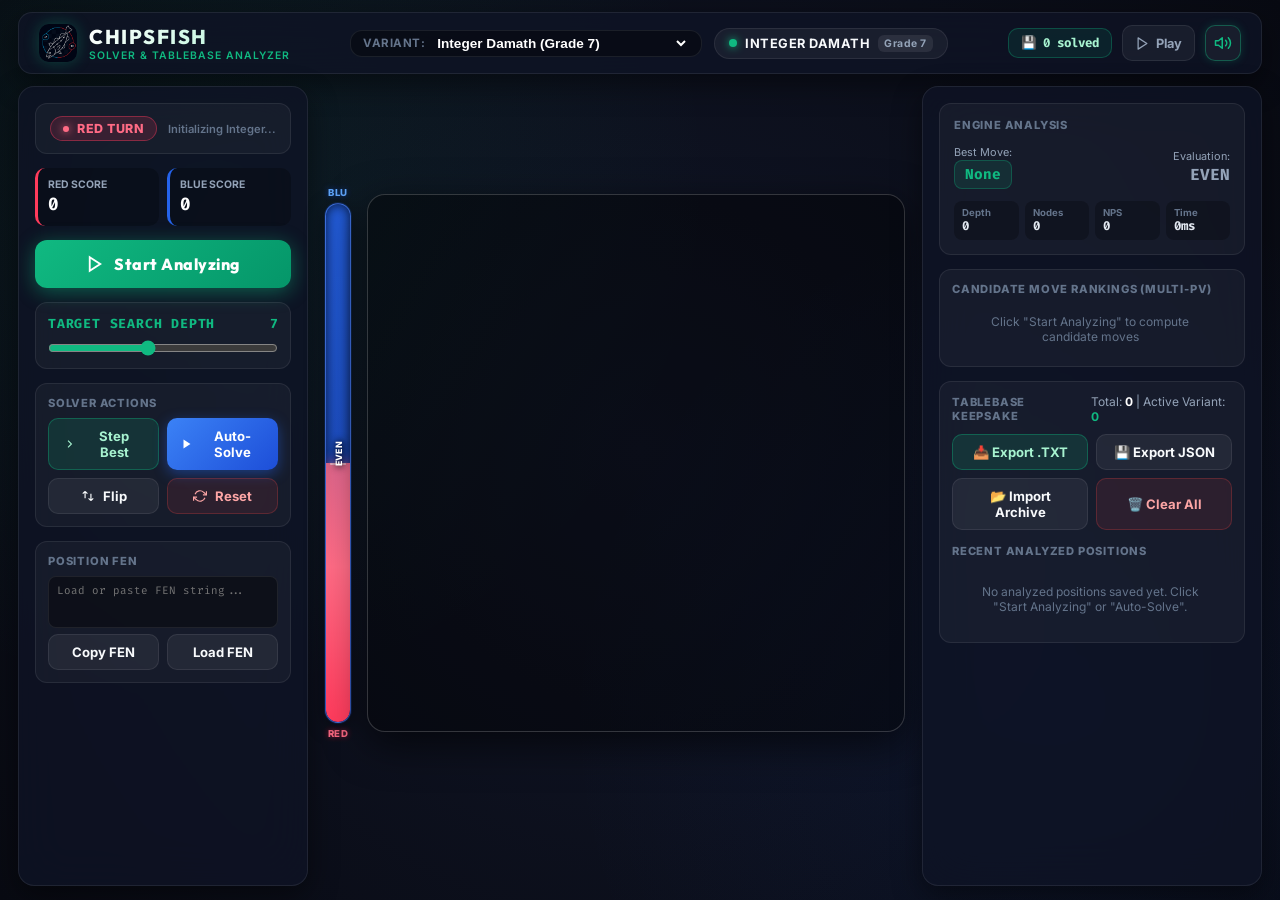
<file: Engine/analyzer/index.html>
<!DOCTYPE html>
<html lang="en">
<head>
    <meta charset="UTF-8">
    <meta name="viewport" content="width=device-width, initial-scale=1.0">
    <title>ChipsFish — Damath Solver & Tablebase Analyzer</title>
    <link rel="icon" type="image/png" href="logo.png">
    <link rel="apple-touch-icon" href="logo.png">
    <!-- Google Fonts -->
    <link rel="preconnect" href="https://fonts.googleapis.com">
    <link rel="preconnect" href="https://fonts.gstatic.com" crossorigin>
    <link href="https://fonts.googleapis.com/css2?family=Inter:wght@300;400;500;600;700&family=Outfit:wght@400;500;600;700;800&family=Fira+Code:wght@400;500;600&display=swap" rel="stylesheet">
    <link rel="stylesheet" href="analyzer.css">
</head>
<body>
    <div class="app-layout">
        <!-- Top App Navigation Header -->
        <header class="top-navbar glass">
            <div class="brand-group">
                <img src="logo.png" alt="ChipsFish Logo" class="brand-logo">
                <div class="brand-text">
                    <span class="brand-title">CHIPSFISH</span>
                    <span class="brand-subtitle">SOLVER & TABLEBASE ANALYZER</span>
                </div>
            </div>

            <!-- Variant Picker & Active Variant Badge -->
            <div class="navbar-center">
                <div class="variant-picker-nav">
                    <label for="variant-select">Variant:</label>
                    <select id="variant-select">
                        <option value="integer">Integer Damath (Grade 7)</option>
                        <option value="rational">Rational Damath (Grade 8)</option>
                        <option value="counting">Counting Damath (Grades 1–2)</option>
                        <option value="whole">Whole Number Damath (Grades 3–4)</option>
                        <option value="fraction">Fraction Damath (Grades 5–6)</option>
                        <option value="radical">Radical Damath (Grade 9)</option>
                        <option value="polynomial">Polynomial Damath (Grade 10)</option>
                        <option value="thermo">Thermo Sci-Dama (Grade 10)</option>
                    </select>
                </div>

                <div class="variant-pill-badge" id="active-variant-badge">
                    <span class="dot"></span>
                    <span id="variant-badge-name">INTEGER DAMATH</span>
                    <span class="grade-tag" id="variant-badge-grade">Grade 7</span>
                </div>
            </div>

            <!-- Navbar Right Actions -->
            <div class="navbar-actions">
                <div class="tablebase-counter-badge" title="Total analyzed positions stored in your tablebase">
                    <span>💾</span>
                    <span id="tb-count-badge">0 solved</span>
                </div>
                <a href="../play/" id="btn-goto-game" class="nav-icon-btn" title="Go to Interactive Game GUI" style="display:inline-flex;align-items:center;gap:6px;padding:0 12px;width:auto;font-size:0.8rem;font-weight:700;text-decoration:none;color:var(--text-muted);">
                    <svg width="15" height="15" viewBox="0 0 24 24" fill="none" stroke="currentColor" stroke-width="2" stroke-linecap="round" stroke-linejoin="round"><polygon points="5 3 19 12 5 21 5 3"></polygon></svg>
                    Play
                </a>
                <button id="btn-audio-toggle" class="nav-icon-btn active" title="Toggle Sound FX">
                    <svg width="18" height="18" viewBox="0 0 24 24" fill="none" stroke="currentColor" stroke-width="2" stroke-linecap="round" stroke-linejoin="round"><polygon points="11 5 6 9 2 9 2 15 6 15 11 19 11 5"></polygon><path d="M19.07 4.93a10 10 0 0 1 0 14.14M15.54 8.46a5 5 0 0 1 0 7.07"></path></svg>
                </button>
            </div>
        </header>

        <!-- Main Workspace Grid (Left Solver Controls | Center Stage | Right Analysis & Tablebase) -->
        <div class="main-workspace">

            <!-- Left Sidebar: Controls & Position Setup -->
            <aside class="workspace-sidebar left-sidebar glass">
                <!-- Turn & Status Card -->
                <div class="turn-status-card">
                    <div id="status-turn-pill" class="turn-pill red">
                        <span class="pulse-dot"></span>
                        <span id="status-turn-text">RED Turn</span>
                    </div>
                    <span id="engine-status-text" class="status-subtext">Solver Engine Ready</span>
                </div>

                <!-- Match Score Banner -->
                <div class="score-banner">
                    <div class="score-box red-side">
                        <span class="label">RED SCORE</span>
                        <span class="value" id="score-red">0</span>
                    </div>
                    <div class="score-box blue-side">
                        <span class="label">BLUE SCORE</span>
                        <span class="value" id="score-blue">0</span>
                    </div>
                </div>

                <!-- Main Start Analyzing Toggle -->
                <button id="btn-analyze-toggle" class="btn-analyze-toggle" title="Toggle continuous engine analysis (Hotkey: Spacebar)">
                    <svg width="18" height="18" viewBox="0 0 24 24" fill="none" stroke="currentColor" stroke-width="2.5"><polygon points="5 3 19 12 5 21 5 3"></polygon></svg>
                    <span id="analyze-btn-text">Start Analyzing</span>
                </button>

                <!-- Search Depth Slider -->
                <div class="solver-section">
                    <div class="slider-row">
                        <span class="section-label">Target Search Depth</span>
                        <span id="depth-value">7</span>
                    </div>
                    <input type="range" id="depth-slider" min="1" max="15" value="7">
                </div>

                <!-- Action Buttons Grid -->
                <div class="solver-section">
                    <span class="section-label">Solver Actions</span>
                    <div class="btn-grid-2">
                        <button id="btn-step-best" class="btn emerald-btn" title="Execute engine best move (Hotkey: Right Arrow)">
                            <svg width="14" height="14" viewBox="0 0 24 24" fill="none" stroke="currentColor" stroke-width="2"><polyline points="9 18 15 12 9 6"></polyline></svg>
                            Step Best
                        </button>
                        <button id="btn-auto-solve" class="btn primary-btn" title="Continuously solve and record every move into Tablebase">
                            <svg width="14" height="14" viewBox="0 0 24 24" fill="currentColor"><polygon points="5 3 19 12 5 21"></polygon></svg>
                            Auto-Solve
                        </button>
                    </div>
                    <div class="btn-grid-2">
                        <button id="btn-flip-board" class="btn secondary-btn" title="Flip Board Perspective (Hotkey: F)">
                            <svg width="14" height="14" viewBox="0 0 24 24" fill="none" stroke="currentColor" stroke-width="2"><path d="M7 16V4M7 4L3 8M7 4L11 8M17 8V20M17 20L21 16M17 20L13 16"/></svg>
                            Flip
                        </button>
                        <button id="btn-reset" class="btn danger-btn" title="Reset to official starting position">
                            <svg width="14" height="14" viewBox="0 0 24 24" fill="none" stroke="currentColor" stroke-width="2"><path d="M23 4v6h-6"/><path d="M1 20v-6h6"/><path d="M3.51 9a9 9 0 0 1 14.85-3.36L23 10M1 14l4.64 4.36A9 9 0 0 0 20.49 15"/></svg>
                            Reset
                        </button>
                    </div>
                </div>

                <!-- Custom FEN Setup Section -->
                <div class="solver-section">
                    <span class="section-label">Position FEN</span>
                    <div class="fen-input-group">
                        <textarea id="fen-textarea" class="fen-textarea" placeholder="Load or paste FEN string..."></textarea>
                        <div class="btn-grid-2">
                            <button id="btn-copy-fen" class="btn secondary-btn" title="Copy current position FEN">Copy FEN</button>
                            <button id="btn-load-fen" class="btn secondary-btn" title="Load FEN into board">Load FEN</button>
                        </div>
                    </div>
                </div>
            </aside>

            <!-- Center Stage: Evaluation Bar & Interactive Board -->
            <main class="board-stage">
                <div class="board-with-eval">
                    <!-- Live Evaluation Bar -->
                    <div class="eval-bar-container" id="eval-bar-container">
                        <div class="eval-side-label eval-side-blue">BLU</div>
                        <div class="eval-bar-wrapper" id="eval-bar-wrapper" title="Engine Evaluation — RED is positive (bar rises), BLUE is negative (bar falls)">
                            <div class="eval-bar-fill" id="eval-bar-fill" style="height: 50%;"></div>
                            <div class="eval-bar-label" id="eval-bar-label">EVEN</div>
                        </div>
                        <div class="eval-side-label eval-side-red">RED</div>
                    </div>

                    <!-- 8x8 Board Container -->
                    <div class="game-board-container">
                        <div class="board-wrapper">
                            <div class="board" id="board">
                                <!-- Board tiles generated dynamically -->
                            </div>
                            <!-- Best Move SVG Overlay -->
                            <svg id="best-move-overlay" class="board-arrow-overlay" xmlns="http://www.w3.org/2000/svg">
                                <defs>
                                    <filter id="arrow-glow" x="-20%" y="-20%" width="140%" height="140%">
                                        <feDropShadow dx="0" dy="0" stdDeviation="3" flood-color="#10b981" flood-opacity="0.8" />
                                    </filter>
                                    <marker id="best-move-arrowhead" markerWidth="7" markerHeight="7" refX="5" refY="3.5" orient="auto">
                                        <path d="M0,0.5 L7,3.5 L0,6.5 Z" fill="#10b981" />
                                    </marker>
                                </defs>
                            </svg>
                        </div>
                    </div>
                </div>

                <!-- Hover Math Equation Tooltip Popup -->
                <div id="math-equation-tooltip" class="math-tooltip glass">
                    <span class="math-tooltip-icon">🧮</span>
                    <span class="math-tooltip-text" id="math-tooltip-text">Hover over capture to preview math operation</span>
                </div>
            </main>

            <!-- Right Sidebar: Engine Analysis & Tablebase Keepsake -->
            <aside class="workspace-sidebar right-sidebar glass">
                <!-- Live Engine Analysis Card -->
                <div class="analysis-header-card">
                    <span class="section-label">Engine Analysis</span>
                    <div class="best-move-display-row">
                        <div>
                            <span style="font-size:0.68rem; color:var(--text-muted);">Best Move:</span>
                            <div class="best-move-tag" id="best-move-tag">None</div>
                        </div>
                        <div style="text-align:right;">
                            <span style="font-size:0.68rem; color:var(--text-muted);">Evaluation:</span>
                            <div class="eval-score-tag even" id="eval-score-tag">EVEN</div>
                        </div>
                    </div>
                    <div class="search-stats-grid">
                        <div class="stat-item">
                            <span class="stat-label">Depth</span>
                            <span class="stat-value" id="stat-depth">0</span>
                        </div>
                        <div class="stat-item">
                            <span class="stat-label">Nodes</span>
                            <span class="stat-value" id="stat-nodes">0</span>
                        </div>
                        <div class="stat-item">
                            <span class="stat-label">NPS</span>
                            <span class="stat-value" id="stat-nps">0</span>
                        </div>
                        <div class="stat-item">
                            <span class="stat-label">Time</span>
                            <span class="stat-value" id="stat-time">0ms</span>
                        </div>
                    </div>
                </div>

                <!-- Multi-PV Candidate Moves List -->
                <div class="candidate-moves-panel">
                    <span class="section-label">Candidate Move Rankings (Multi-PV)</span>
                    <div class="candidate-list" id="candidate-list">
                        <div style="color:var(--text-dim); font-size:0.75rem; text-align:center; padding:10px;">Click "Start Analyzing" to compute candidate moves</div>
                    </div>
                </div>

                <!-- Tablebase Keepsake Manager -->
                <div class="tablebase-panel">
                    <div class="tablebase-stats-row">
                        <span class="section-label">Tablebase Keepsake</span>
                        <span>Total: <strong id="tb-total-count" style="color:#ffffff;">0</strong> | Active Variant: <strong id="tb-variant-count" style="color:var(--color-emerald);">0</strong></span>
                    </div>

                    <!-- Export & Import Action Buttons -->
                    <div class="tablebase-actions-grid">
                        <button id="btn-export-txt" class="btn emerald-btn" title="Download all analyzed positions as a readable .txt archive">
                            📥 Export .TXT
                        </button>
                        <button id="btn-export-json" class="btn secondary-btn" title="Download full JSON tablebase backup">
                            💾 Export JSON
                        </button>
                        <button id="btn-import" class="btn secondary-btn" title="Import previously exported TXT or JSON tablebase">
                            📂 Import Archive
                        </button>
                        <button id="btn-clear-tb" class="btn danger-btn" title="Clear tablebase cache">
                            🗑️ Clear All
                        </button>
                        <input type="file" id="file-input" accept=".txt,.json" style="display:none;">
                    </div>

                    <!-- Tablebase Recent Analyzed Positions List -->
                    <span class="section-label" style="margin-top:4px;">Recent Analyzed Positions</span>
                    <div class="tablebase-list" id="tb-list">
                        <!-- Populated dynamically -->
                    </div>
                </div>
            </aside>

        </div>
    </div>

    <!-- Scripts -->
    <script src="engine.js"></script>
    <script src="analyzer.js"></script>
</body>
</html>
</file>
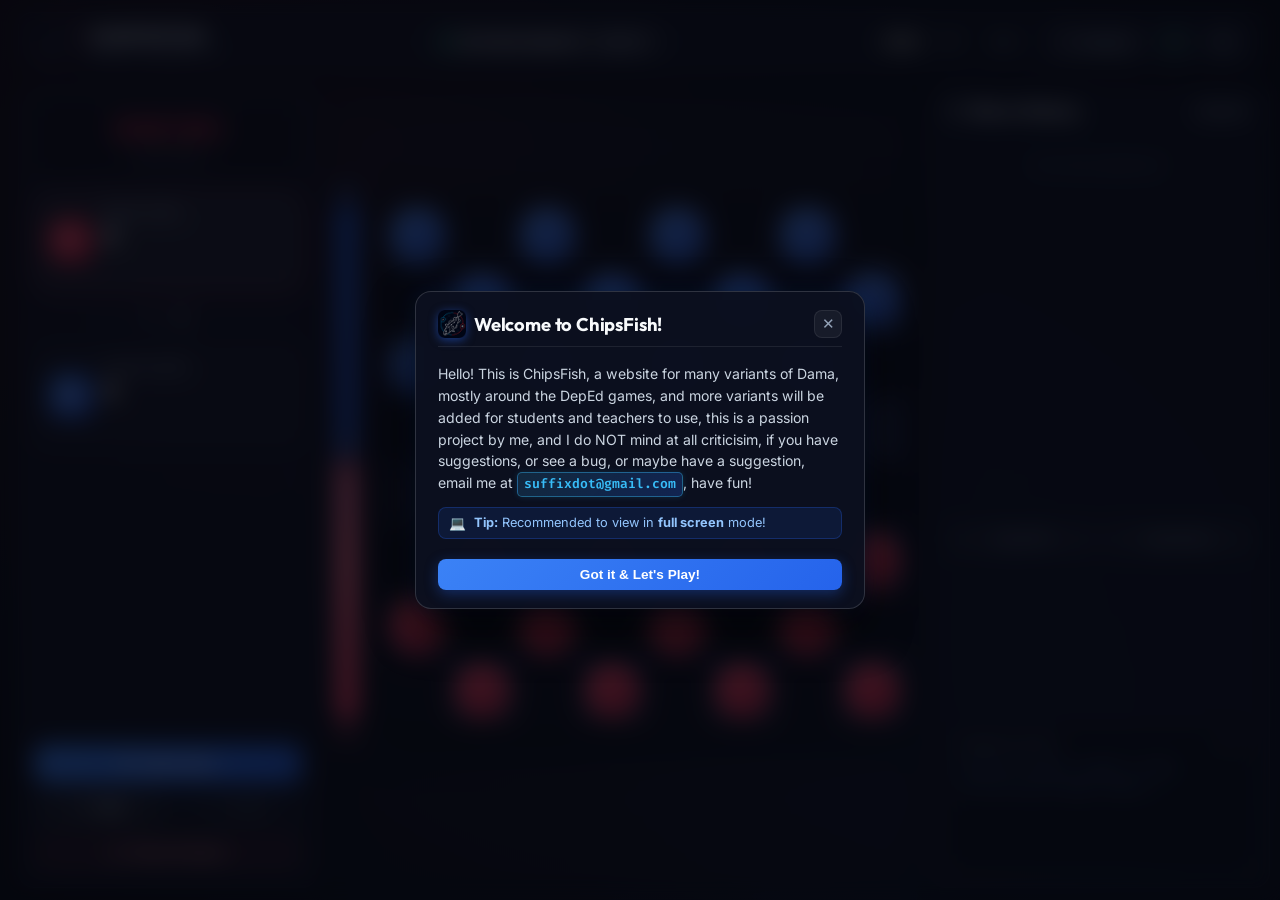
<file: Engine/gui/index.html>
<!DOCTYPE html>
<html lang="en">
<head>
    <meta charset="UTF-8">
    <meta name="viewport" content="width=device-width, initial-scale=1.0">
    <title>ChipsFish — Damath Engine & Interactive Suite</title>
    <link rel="icon" type="image/png" href="logo.png">
    <link rel="apple-touch-icon" href="logo.png">
    <!-- Google Fonts -->
    <link rel="preconnect" href="https://fonts.googleapis.com">
    <link rel="preconnect" href="https://fonts.gstatic.com" crossorigin>
    <link href="https://fonts.googleapis.com/css2?family=Inter:wght@300;400;500;600;700&family=Outfit:wght@400;500;600;700;800&family=Fira+Code:wght@400;500;600&display=swap" rel="stylesheet">
    <link rel="stylesheet" href="index.css">
</head>
<body>
    <div class="app-layout">
        <!-- Top App Navigation Header -->
        <header class="top-navbar glass">
            <div class="brand-group">
                <img src="logo.png" alt="ChipsFish Logo" class="brand-logo">
                <div class="brand-text">
                    <span class="brand-title">CHIPSFISH</span>
                    <span class="brand-subtitle">DAMATH ENGINE v2.0</span>
                </div>
            </div>

            <!-- Active Variant Pill -->
            <div class="navbar-center">
                <div class="variant-pill-badge" id="active-variant-badge">
                    <span class="dot"></span>
                    <span id="variant-badge-name">INTEGER DAMATH</span>
                    <span class="grade-tag" id="variant-badge-grade">Grade 7</span>
                </div>
            </div>

            <!-- Quick Controls & Settings -->
            <div class="navbar-actions">
                <div class="mode-tabs">
                    <button class="mode-tab-btn active" data-mode="pve" id="tab-pve">PvAI</button>
                    <button class="mode-tab-btn" data-mode="pvp" id="tab-pvp">PvP</button>
                    <button class="mode-tab-btn" data-mode="eve" id="tab-eve">AIvAI</button>
                </div>
                <a href="../analyzer/" id="btn-goto-analyzer" class="nav-icon-btn" title="Open Solver &amp; Tablebase Analyzer" style="display:inline-flex;align-items:center;gap:6px;padding:0 12px;width:auto;font-size:0.8rem;font-weight:700;text-decoration:none;color:var(--text-muted);">
                    <svg width="15" height="15" viewBox="0 0 24 24" fill="none" stroke="currentColor" stroke-width="2" stroke-linecap="round" stroke-linejoin="round"><polyline points="22 12 18 12 15 21 9 3 6 12 2 12"></polyline></svg>
                    Analyze
                </a>
                <button id="btn-audio-toggle" class="nav-icon-btn active" title="Toggle Sound FX">
                    <svg class="icon-sound-on" width="18" height="18" viewBox="0 0 24 24" fill="none" stroke="currentColor" stroke-width="2" stroke-linecap="round" stroke-linejoin="round"><polygon points="11 5 6 9 2 9 2 15 6 15 11 19 11 5"></polygon><path d="M19.07 4.93a10 10 0 0 1 0 14.14M15.54 8.46a5 5 0 0 1 0 7.07"></path></svg>
                </button>
                <button id="btn-settings" class="nav-icon-btn" title="Game Settings">
                    <svg width="18" height="18" viewBox="0 0 24 24" fill="none" stroke="currentColor" stroke-width="2" stroke-linecap="round" stroke-linejoin="round"><circle cx="12" cy="12" r="3"/><path d="M19.07 4.93a10 10 0 0 1 0 14.14M4.93 4.93a10 10 0 0 0 0 14.14"/><path d="M12 2v2M12 20v2M2 12h2M20 12h2"/></svg>
                </button>
            </div>
        </header>

        <!-- Main Workspace (3-Column Layout: Left Player Card | Center Board | Right Analysis) -->
        <div class="main-workspace">
            
            <!-- Left Sidebar: Scorecards & Action Controls -->
            <aside class="workspace-sidebar left-sidebar glass">
                
                <!-- Match Turn & Status -->
                <div class="turn-status-card">
                    <div id="status-turn-pill" class="turn-pill red">
                        <span class="pulse-dot"></span>
                        <span id="status-turn-text">RED Turn</span>
                    </div>
                    <span id="engine-status-text" class="status-subtext">Engine Ready</span>
                </div>

                <!-- RED Player Panel -->
                <div class="player-card red-card active" id="panel-red">
                    <div class="card-avatar red-avatar">R</div>
                    <div class="card-details">
                        <div class="card-title-row">
                            <span class="player-label">RED PLAYER</span>
                            <span class="lead-badge" id="lead-red"></span>
                        </div>
                        <div class="score-main" id="score-red">0</div>
                        <div class="graveyard" id="graveyard-red" title="Captured Chips"></div>
                    </div>
                </div>

                <!-- VS Indicator -->
                <div class="vs-divider-row">
                    <div class="vs-line"></div>
                    <span class="vs-text">VS</span>
                    <button id="btn-flip-board" class="btn-icon-round" title="Flip Board (Hotkey: F)">
                        <svg width="14" height="14" viewBox="0 0 24 24" fill="none" stroke="currentColor" stroke-width="2"><path d="M7 16V4M7 4L3 8M7 4L11 8M17 8V20M17 20L21 16M17 20L13 16"/></svg>
                    </button>
                    <div class="vs-line"></div>
                </div>

                <!-- BLUE Player Panel -->
                <div class="player-card blue-card" id="panel-blue">
                    <div class="card-avatar blue-avatar">B</div>
                    <div class="card-details">
                        <div class="card-title-row">
                            <span class="player-label">BLUE PLAYER</span>
                            <span class="lead-badge" id="lead-blue"></span>
                        </div>
                        <div class="score-main" id="score-blue">0</div>
                        <div class="graveyard" id="graveyard-blue" title="Captured Chips"></div>
                    </div>
                </div>

                <!-- Game Actions Toolbar -->
                <div class="game-action-buttons">
                    <button id="btn-start" class="btn primary-btn">
                        <svg width="16" height="16" viewBox="0 0 24 24" fill="currentColor"><polygon points="5,3 19,12 5,21"/></svg>
                        New Game
                    </button>
                    <div class="action-grid-2">
                        <button id="btn-hint" class="btn secondary-btn" title="Show Engine Best Move">
                            <svg width="15" height="15" viewBox="0 0 24 24" fill="none" stroke="currentColor" stroke-width="2"><path d="M12 2v4M12 18v4M4.93 4.93l2.83 2.83M16.24 16.24l2.83 2.83M2 12h4M18 12h4M4.93 19.07l2.83-2.83M16.24 7.76l2.83-2.83"/></svg>
                            Hint
                        </button>
                        <button id="btn-undo" class="btn secondary-btn" disabled title="Undo Move (Ctrl+Z)">
                            <svg width="15" height="15" viewBox="0 0 24 24" fill="none" stroke="currentColor" stroke-width="2"><path d="M3 7v6h6"/><path d="M21 17a9 9 0 0 0-9-9 9 9 0 0 0-6 2.3L3 13"/></svg>
                            Undo
                        </button>
                    </div>
                    <button id="btn-reset" class="btn danger-btn">
                        <svg width="15" height="15" viewBox="0 0 24 24" fill="none" stroke="currentColor" stroke-width="2"><path d="M23 4v6h-6"/><path d="M1 20v-6h6"/><path d="M3.51 9a9 9 0 0 1 14.85-3.36L23 10M1 14l4.64 4.36A9 9 0 0 0 20.49 15"/></svg>
                        Reset Position
                    </button>
                </div>
            </aside>

            <!-- Center Stage: Evaluation Bar & Interactive Board -->
            <main class="board-stage">
                <div class="board-with-eval">
                    <!-- Live Evaluation Bar -->
                    <div class="eval-bar-container" id="eval-bar-container">
                        <div class="eval-side-label eval-side-blue">BLU</div>
                        <div class="eval-bar-wrapper" id="eval-bar-wrapper" title="Engine Evaluation — RED is positive (bar rises), BLUE is negative (bar falls)">
                            <div class="eval-bar-fill" id="eval-bar-fill" style="height: 50%;"></div>
                            <div class="eval-bar-label" id="eval-bar-label">EVEN</div>
                        </div>
                        <div class="eval-side-label eval-side-red">RED</div>
                    </div>

                    <!-- 8x8 Board Container -->
                    <div class="game-board-container">
                        <div class="board-wrapper">
                            <div class="board" id="board">
                                <!-- Board tiles generated dynamically -->
                            </div>
                            <!-- Best Move SVG Overlay -->
                            <svg id="best-move-overlay" class="board-arrow-overlay" xmlns="http://www.w3.org/2000/svg">
                                <defs>
                                    <filter id="arrow-glow" x="-20%" y="-20%" width="140%" height="140%">
                                        <feDropShadow dx="0" dy="0" stdDeviation="3" flood-color="#10b981" flood-opacity="0.8" />
                                    </filter>
                                    <marker id="best-move-arrowhead" markerWidth="7" markerHeight="7" refX="5" refY="3.5" orient="auto">
                                        <path d="M0,0.5 L7,3.5 L0,6.5 Z" fill="#10b981" />
                                    </marker>
                                </defs>
                            </svg>
                        </div>
                    </div>
                </div>

                <!-- Hover Math Equation Tooltip Popup -->
                <div id="math-equation-tooltip" class="math-tooltip glass">
                    <span class="math-tooltip-icon">🧮</span>
                    <span class="math-tooltip-text" id="math-tooltip-text">Hover over capture to preview math operation</span>
                </div>
            </main>

            <!-- Right Sidebar: Move Notation History & Engine Log -->
            <aside class="workspace-sidebar right-sidebar glass">
                <!-- Notation Card Header -->
                <div class="sidebar-card-header">
                    <div class="card-title-group">
                        <svg width="16" height="16" viewBox="0 0 24 24" fill="none" stroke="currentColor" stroke-width="2"><path d="M14 2H6a2 2 0 0 0-2 2v16a2 2 0 0 0 2 2h12a2 2 0 0 0 2-2V8z"/><polyline points="14 2 14 8 20 8"/></svg>
                        <h3>Move History</h3>
                    </div>
                    <span id="move-count-badge" class="count-badge">0 moves</span>
                </div>

                <!-- Notation Move List -->
                <div class="history-list" id="history-list">
                    <div class="history-empty">No moves played yet</div>
                </div>

                <!-- Export Controls -->
                <div class="history-export-row">
                    <button id="btn-copy-fen" class="btn-sm text-btn" title="Copy Current FEN">Copy FEN</button>
                    <button id="btn-copy-pgn" class="btn-sm text-btn" title="Copy PGN Notation">Copy Moves</button>
                </div>

                <!-- Engine Log Console -->
                <div class="console-drawer">
                    <div class="console-header">
                        <span class="console-title">Engine Output</span>
                        <button id="btn-clear-console" class="btn-text-sm">Clear</button>
                    </div>
                    <div class="console-log" id="console-log">
                        <div class="log-entry system">ChipsFish Engine loaded & ready.</div>
                    </div>
                </div>
            </aside>

        </div><!-- /.main-workspace -->
    </div><!-- /.app-layout -->

    <!-- Welcome Visitor Modal -->
    <div class="modal-overlay" id="welcome-modal">
        <div class="modal-content glass welcome-modal-content" style="max-width: 450px !important; padding: 18px 22px !important; gap: 12px !important;">
            <div class="welcome-modal-header" style="display: flex; align-items: center; justify-content: space-between; padding-bottom: 8px; border-bottom: 1px solid var(--border-color);">
                <div class="welcome-title-group" style="display: flex; align-items: center; gap: 8px;">
                    <img src="logo.png" alt="ChipsFish Logo" class="welcome-logo" width="28" height="28" style="width: 28px !important; height: 28px !important; max-width: 28px !important; max-height: 28px !important; flex-shrink: 0; object-fit: contain;">
                    <h2 style="font-size: 1.15rem !important; margin: 0;">Welcome to ChipsFish!</h2>
                </div>
                <button id="btn-close-welcome" class="btn-icon-close" title="Close" style="width: 28px !important; height: 28px !important; font-size: 0.95rem !important; padding: 0;">&#10005;</button>
            </div>
            <div class="welcome-modal-body" style="display: flex; flex-direction: column; gap: 10px; padding: 4px 0;">
                <p class="welcome-message" style="font-size: 0.88rem !important; line-height: 1.55 !important; margin: 0; color: #cbd5e1;">
                    Hello! This is ChipsFish, a website for many variants of Dama, mostly around the DepEd games, and more variants will be added for students and teachers to use, this is a passion project by me, and I do NOT mind at all criticisim, if you have suggestions, or see a bug, or maybe have a suggestion, email me at <a href="mailto:suffixdot@gmail.com" class="email-highlight" id="welcome-email-link" title="Send email to suffixdot@gmail.com">suffixdot@gmail.com</a>, have fun!
                </p>
                <div class="welcome-fullscreen-tip" style="display: flex; align-items: center; gap: 8px; background: rgba(37, 99, 235, 0.12); border: 1px solid rgba(37, 99, 235, 0.28); border-radius: 8px; padding: 6px 10px; font-size: 0.8rem !important; color: #93c5fd;">
                    <span style="font-size: 0.85rem;">💻</span>
                    <span><strong>Tip:</strong> Recommended to view in <strong>full screen</strong> mode!</span>
                </div>
            </div>
            <div class="welcome-modal-footer" style="padding-top: 4px;">
                <button id="btn-welcome-ok" class="btn primary-btn full-width" style="padding: 8px 14px !important; font-size: 0.85rem !important; border-radius: 8px;">Got it & Let's Play!</button>
            </div>
        </div>
    </div>

    <!-- Settings Modal -->
    <div class="modal-overlay" id="settings-modal">
        <div class="modal-content glass settings-modal-content">
            <div class="settings-modal-header">
                <h2>Game & Engine Settings</h2>
                <button id="btn-close-settings" class="btn-icon-close" title="Close">&#10005;</button>
            </div>

            <div class="settings-modal-body">
                <!-- Mode & Color -->
                <div class="settings-section">
                    <h4 class="section-title">Game Mode</h4>
                    <div class="control-grid-2">
                        <div class="control-group">
                            <label for="game-mode">Match Mode</label>
                            <select id="game-mode">
                                <option value="pvp">Player vs Player</option>
                                <option value="pve" selected>Player vs AI</option>
                                <option value="eve">AI vs AI (Spectate)</option>
                            </select>
                        </div>
                        <div class="control-group" id="player-color-group">
                            <label for="player-color">Play As</label>
                            <select id="player-color">
                                <option value="red" selected>RED (First Move)</option>
                                <option value="blue">BLUE (Second Move)</option>
                            </select>
                        </div>
                    </div>
                </div>

                <!-- AI Search Config -->
                <div class="settings-section" id="ai-config-section">
                    <h4 class="section-title">AI Engine Configuration</h4>
                    <div class="control-grid-2">
                        <div class="control-group">
                            <label for="ai-limit-type">Search Limit Type</label>
                            <select id="ai-limit-type">
                                <option value="depth">Search Depth (Plies)</option>
                                <option value="time" selected>Time Limit per Move</option>
                            </select>
                        </div>
                        <div class="control-group" id="ai-depth-group" style="display: none;">
                            <label for="ai-depth">Max Depth (1-15 plies)</label>
                            <input type="number" id="ai-depth" value="5" min="1" max="15">
                        </div>
                        <div class="control-group" id="ai-time-group">
                            <label for="ai-time">Time Limit (ms)</label>
                            <input type="number" id="ai-time" value="1000" min="100" max="10000" step="250">
                        </div>
                        <div class="control-group">
                            <label for="ai-personality">AI Personality Engine</label>
                            <select id="ai-personality">
                                <option value="passive" selected>Passive (Solid)</option>
                                <option value="aggressive">Aggressive (Trap Master)</option>
                            </select>
                        </div>
                    </div>
                </div>

                <!-- Damath Variants Picker -->
                <div class="settings-section">
                    <h4 class="section-title">DepEd Damath Variant</h4>
                    <div class="control-group">
                        <select id="damath-variant" class="large-select">
                            <option value="counting">Counting Damath (Grades 1–2)</option>
                            <option value="whole">Whole Number Damath (Grades 3–4)</option>
                            <option value="fraction">Fraction Damath (Grades 5–6)</option>
                            <option value="integer" selected>Integer Damath (Grade 7)</option>
                            <option value="rational">Rational Damath (Grade 8)</option>
                            <option value="radical">Radical Damath (Grade 9)</option>
                            <option value="polynomial">Polynomial Damath (Grade 10)</option>
                            <option value="thermo">Thermo Sci-Dama (Grade 10 - Lower Score Wins)</option>
                        </select>
                    </div>
                    <div class="variant-info-box" id="variant-hint-box">
                        <span class="variant-hint-text" id="variant-hint-text">Official DepEd Integer Damath rules.</span>
                    </div>
                </div>

                <!-- Toggles & Options -->
                <div class="settings-section">
                    <h4 class="section-title">Options & Visuals</h4>
                    <div class="checkbox-grid">
                        <label class="custom-checkbox">
                            <input type="checkbox" id="mid-move-promo">
                            <span class="checkmark"></span>
                            <span class="label-text">Mid-Move King Promotion</span>
                        </label>
                        <label class="custom-checkbox">
                            <input type="checkbox" id="show-best-move">
                            <span class="checkmark"></span>
                            <span class="label-text">Show Best Move Arrow (Live Hint)</span>
                        </label>
                        <label class="custom-checkbox">
                            <input type="checkbox" id="show-eval-bar" checked>
                            <span class="checkmark"></span>
                            <span class="label-text">Show Evaluation Bar</span>
                        </label>
                        <label class="custom-checkbox">
                            <input type="checkbox" id="flip-board-check">
                            <span class="checkmark"></span>
                            <span class="label-text">Flip Board Perspective (F)</span>
                        </label>
                    </div>
                    <div class="control-group" id="best-move-depth-group" style="margin-top: 14px;">
                        <label for="best-move-depth">Best Move / Eval Bar Search Depth (1–15 plies)</label>
                        <input type="number" id="best-move-depth" value="6" min="1" max="15">
                    </div>
                </div>
            </div><!-- /.settings-modal-body -->

            <div class="settings-modal-footer">
                <button id="btn-apply-settings" class="btn primary-btn full-width">Apply & Save</button>
            </div>
        </div>
    </div>

    <!-- Game Over Modal -->
    <div class="modal-overlay" id="game-over-modal">
        <div class="modal-content glass victory-modal">
            <div class="victory-header">
                <div class="trophy-icon">🏆</div>
                <h2 id="game-over-title">Game Over</h2>
            </div>
            <p id="game-over-text" class="victory-subtext">Winner info will appear here.</p>

            <div class="modal-scores">
                <div class="modal-score-item red-score-card">
                    <span class="label">RED TOTAL SCORE</span>
                    <span class="value" id="modal-score-red">0</span>
                    <span class="sublabel" id="modal-score-red-sub" style="font-size: 0.75rem; color: var(--text-muted); margin-top: 4px;"></span>
                </div>
                <div class="modal-score-item blue-score-card">
                    <span class="label">BLUE TOTAL SCORE</span>
                    <span class="value" id="modal-score-blue">0</span>
                    <span class="sublabel" id="modal-score-blue-sub" style="font-size: 0.75rem; color: var(--text-muted); margin-top: 4px;"></span>
                </div>
            </div>

            <div class="modal-actions" style="display: flex; gap: 10px; width: 100%; margin-top: 15px;">
                <button id="btn-close-modal" class="btn secondary-btn" style="flex: 1;">Close</button>
                <button id="btn-play-again-modal" class="btn primary-btn" style="flex: 1;">Play Again</button>
            </div>
        </div>
    </div>

    <script src="engine.js"></script>
    <script src="index.js"></script>
</body>
</html>
</file>
<file: Engine/analyzer/analyzer.css>
/* ChipsFish Damath Solver & Tablebase Analyzer Stylesheet */

:root {
    --bg-dark: #080a12;
    --bg-panel: rgba(15, 20, 38, 0.78);
    --bg-card: rgba(255, 255, 255, 0.04);
    --border-color: rgba(255, 255, 255, 0.08);
    --border-color-glow: rgba(255, 255, 255, 0.18);
    --text-main: #f8fafc;
    --text-muted: #94a3b8;
    --text-dim: #64748b;

    /* Accent Palette */
    --color-red: #ff3b5c;
    --color-red-glow: rgba(255, 59, 92, 0.45);
    --color-red-gradient: linear-gradient(135deg, #ff3b5c, #c01335);

    --color-blue: #2563eb;
    --color-blue-glow: rgba(37, 99, 235, 0.45);
    --color-blue-gradient: linear-gradient(135deg, #3b82f6, #1d4ed8);

    --color-king: #f59e0b;
    --color-king-glow: rgba(245, 158, 11, 0.5);

    --color-emerald: #10b981;
    --color-emerald-glow: rgba(16, 185, 129, 0.45);
    --color-emerald-gradient: linear-gradient(135deg, #10b981, #059669);

    --color-cyan: #06b6d4;
    --color-cyan-glow: rgba(6, 182, 212, 0.45);

    --color-best-move: #10b981;
    --color-best-move-glow: rgba(16, 185, 129, 0.4);

    /* Board Tiles */
    --sq-playable: #14192d;
    --sq-playable-alt: #1a213b;
    --sq-nonplayable: #0b0e1a;

    /* Fonts */
    --font-display: 'Outfit', sans-serif;
    --font-sans: 'Inter', -apple-system, BlinkMacSystemFont, sans-serif;
    --font-mono: 'Fira Code', monospace;
}

* {
    box-sizing: border-box;
    margin: 0;
    padding: 0;
    user-select: none;
}

html {
    max-width: 100vw;
    overflow-x: hidden;
}

body {
    background-color: var(--bg-dark);
    color: var(--text-main);
    font-family: var(--font-sans);
    min-height: 100vh;
    min-height: 100dvh;
    overflow-x: hidden;
    overflow-y: auto;
    background-image:
        radial-gradient(circle at 15% 20%, rgba(16, 185, 129, 0.08) 0%, transparent 40%),
        radial-gradient(circle at 85% 80%, rgba(37, 99, 235, 0.08) 0%, transparent 40%),
        radial-gradient(circle at 50% 50%, #111628 0%, #080a12 100%);
    background-attachment: fixed;
}

.glass {
    background: var(--bg-panel);
    backdrop-filter: blur(24px);
    -webkit-backdrop-filter: blur(24px);
    border: 1px solid var(--border-color);
    border-radius: 16px;
    box-shadow: 0 10px 30px rgba(0, 0, 0, 0.45);
}

/* App Layout */
.app-layout {
    display: flex;
    flex-direction: column;
    width: 100%;
    min-height: 100vh;
    padding: 12px 18px;
    gap: 12px;
}

/* Top Navbar */
.top-navbar {
    display: flex;
    align-items: center;
    justify-content: space-between;
    padding: 10px 20px;
    height: 62px;
    width: 100%;
    border-radius: 14px;
}

.brand-group {
    display: flex;
    align-items: center;
    gap: 12px;
}

.brand-logo {
    width: 38px;
    height: 38px;
    border-radius: 10px;
    object-fit: contain;
    box-shadow: 0 0 15px rgba(16, 185, 129, 0.3);
}

.brand-text {
    display: flex;
    flex-direction: column;
}

.brand-title {
    font-family: var(--font-display);
    font-size: 1.25rem;
    font-weight: 800;
    letter-spacing: 1.5px;
    background: linear-gradient(135deg, #ffffff, #a7f3d0);
    -webkit-background-clip: text;
    -webkit-text-fill-color: transparent;
}

.brand-subtitle {
    font-size: 0.65rem;
    font-weight: 600;
    color: var(--color-emerald);
    letter-spacing: 1px;
}

.navbar-center {
    display: flex;
    align-items: center;
    gap: 12px;
}

.variant-picker-nav {
    display: flex;
    align-items: center;
    gap: 8px;
    background: rgba(0, 0, 0, 0.35);
    padding: 4px 12px;
    border-radius: 12px;
    border: 1px solid var(--border-color);
}

.variant-picker-nav label {
    font-size: 0.72rem;
    font-weight: 700;
    color: var(--text-dim);
    letter-spacing: 0.5px;
    text-transform: uppercase;
}

.variant-picker-nav select {
    background: transparent;
    border: none;
    color: #ffffff;
    font-weight: 700;
    font-size: 0.85rem;
    cursor: pointer;
    outline: none;
}

.variant-picker-nav select option {
    background: #0f172a;
    color: #ffffff;
}

.variant-pill-badge {
    display: flex;
    align-items: center;
    gap: 8px;
    background: rgba(255, 255, 255, 0.05);
    padding: 6px 14px;
    border-radius: 20px;
    border: 1px solid var(--border-color);
    font-size: 0.8rem;
    font-weight: 700;
    letter-spacing: 0.5px;
}

.variant-pill-badge .dot {
    width: 8px;
    height: 8px;
    border-radius: 50%;
    background: var(--color-emerald);
    box-shadow: 0 0 8px var(--color-emerald);
}

.variant-pill-badge .grade-tag {
    font-size: 0.65rem;
    padding: 2px 6px;
    border-radius: 6px;
    background: rgba(255, 255, 255, 0.08);
    color: var(--text-muted);
}

.navbar-actions {
    display: flex;
    align-items: center;
    gap: 10px;
}

.tablebase-counter-badge {
    display: flex;
    align-items: center;
    gap: 6px;
    padding: 6px 12px;
    border-radius: 10px;
    background: rgba(16, 185, 129, 0.1);
    border: 1px solid rgba(16, 185, 129, 0.3);
    color: #a7f3d0;
    font-size: 0.78rem;
    font-weight: 700;
    font-family: var(--font-mono);
}

.nav-icon-btn {
    background: rgba(255, 255, 255, 0.05);
    border: 1px solid var(--border-color);
    color: var(--text-muted);
    width: 36px;
    height: 36px;
    border-radius: 10px;
    display: flex;
    align-items: center;
    justify-content: center;
    cursor: pointer;
    transition: all 0.2s ease;
}

.nav-icon-btn:hover {
    background: rgba(255, 255, 255, 0.12);
    color: #ffffff;
}

.nav-icon-btn.active {
    color: var(--color-emerald);
    border-color: rgba(16, 185, 129, 0.4);
    box-shadow: 0 0 10px rgba(16, 185, 129, 0.2);
}

/* Main Workspace Grid (Left Controls | Center Stage | Right Analysis & Tablebase) */
.main-workspace {
    display: grid;
    grid-template-columns: 290px 1fr 340px;
    gap: 14px;
    flex: 1;
    min-height: 0;
}

/* Sidebar General */
.workspace-sidebar {
    display: flex;
    flex-direction: column;
    padding: 16px;
    gap: 14px;
    overflow-y: auto;
    max-height: calc(100vh - 100px);
}

/* Turn Status Card */
.turn-status-card {
    display: flex;
    align-items: center;
    justify-content: space-between;
    padding: 12px 14px;
    border-radius: 12px;
    background: var(--bg-card);
    border: 1px solid var(--border-color);
}

.turn-pill {
    display: flex;
    align-items: center;
    gap: 8px;
    padding: 4px 12px;
    border-radius: 20px;
    font-size: 0.78rem;
    font-weight: 800;
    letter-spacing: 0.5px;
    text-transform: uppercase;
}

.turn-pill.red {
    background: rgba(255, 59, 92, 0.15);
    border: 1px solid rgba(255, 59, 92, 0.4);
    color: #ff6b85;
}

.turn-pill.blue {
    background: rgba(37, 99, 235, 0.15);
    border: 1px solid rgba(37, 99, 235, 0.4);
    color: #60a5fa;
}

.pulse-dot {
    width: 6px;
    height: 6px;
    border-radius: 50%;
    background: currentColor;
    box-shadow: 0 0 8px currentColor;
    animation: pulseGlow 1.5s infinite;
}

@keyframes pulseGlow {
    0%, 100% { transform: scale(1); opacity: 1; }
    50% { transform: scale(1.4); opacity: 0.5; }
}

.status-subtext {
    font-size: 0.7rem;
    font-weight: 600;
    color: var(--text-dim);
}

/* Match Score Banner */
.score-banner {
    display: grid;
    grid-template-columns: 1fr 1fr;
    gap: 8px;
}

.score-box {
    padding: 10px;
    border-radius: 10px;
    display: flex;
    flex-direction: column;
    gap: 2px;
    background: rgba(0, 0, 0, 0.25);
}

.score-box.red-side { border-left: 3px solid var(--color-red); }
.score-box.blue-side { border-left: 3px solid var(--color-blue); }

.score-box .label {
    font-size: 0.65rem;
    font-weight: 700;
    color: var(--text-muted);
}

.score-box .value {
    font-family: var(--font-mono);
    font-size: 1.1rem;
    font-weight: 800;
    color: #ffffff;
}

/* Primary Big Analyze Button */
.btn-analyze-toggle {
    display: flex;
    align-items: center;
    justify-content: center;
    gap: 10px;
    padding: 14px 20px;
    border-radius: 12px;
    font-family: var(--font-display);
    font-size: 1rem;
    font-weight: 800;
    letter-spacing: 0.5px;
    cursor: pointer;
    border: none;
    outline: none;
    transition: all 0.25s cubic-bezier(0.34, 1.56, 0.64, 1);
    background: var(--color-emerald-gradient);
    color: #ffffff;
    box-shadow: 0 4px 20px var(--color-emerald-glow);
}

.btn-analyze-toggle:hover {
    transform: translateY(-2px);
    box-shadow: 0 8px 25px var(--color-emerald-glow);
}

.btn-analyze-toggle.analyzing {
    background: linear-gradient(135deg, #ef4444, #b91c1c);
    box-shadow: 0 4px 20px rgba(239, 68, 68, 0.45);
    animation: analyzePulse 2s infinite;
}

@keyframes analyzePulse {
    0%, 100% { box-shadow: 0 4px 20px rgba(239, 68, 68, 0.45); }
    50% { box-shadow: 0 4px 30px rgba(239, 68, 68, 0.75); }
}

/* Buttons */
.btn {
    display: inline-flex;
    align-items: center;
    justify-content: center;
    gap: 8px;
    padding: 9px 14px;
    border-radius: 10px;
    font-size: 0.82rem;
    font-weight: 700;
    cursor: pointer;
    border: none;
    outline: none;
    transition: all 0.2s ease;
    font-family: var(--font-sans);
}

.primary-btn {
    background: linear-gradient(135deg, #3b82f6, #1d4ed8);
    color: #ffffff;
    box-shadow: 0 4px 14px var(--color-blue-glow);
}

.primary-btn:hover {
    transform: translateY(-1px);
    box-shadow: 0 6px 18px var(--color-blue-glow);
}

.secondary-btn {
    background: rgba(255, 255, 255, 0.06);
    color: var(--text-main);
    border: 1px solid var(--border-color);
}

.secondary-btn:hover {
    background: rgba(255, 255, 255, 0.12);
    border-color: var(--border-color-glow);
}

.emerald-btn {
    background: rgba(16, 185, 129, 0.15);
    color: #a7f3d0;
    border: 1px solid rgba(16, 185, 129, 0.35);
}

.emerald-btn:hover {
    background: rgba(16, 185, 129, 0.25);
    color: #ffffff;
    border-color: rgba(16, 185, 129, 0.6);
}

.danger-btn {
    background: rgba(239, 68, 68, 0.1);
    color: #fca5a5;
    border: 1px solid rgba(239, 68, 68, 0.25);
}

.danger-btn:hover {
    background: rgba(239, 68, 68, 0.2);
    color: #ffffff;
}

.full-width { width: 100%; }

.btn-grid-2 {
    display: grid;
    grid-template-columns: 1fr 1fr;
    gap: 8px;
}

/* Control Panel Section */
.solver-section {
    display: flex;
    flex-direction: column;
    gap: 8px;
    padding: 12px;
    border-radius: 12px;
    background: var(--bg-card);
    border: 1px solid var(--border-color);
}

.section-label {
    font-size: 0.7rem;
    font-weight: 800;
    color: var(--text-dim);
    letter-spacing: 0.8px;
    text-transform: uppercase;
}

.slider-row {
    display: flex;
    align-items: center;
    justify-content: space-between;
    gap: 10px;
}

.slider-row span {
    font-family: var(--font-mono);
    font-size: 0.82rem;
    font-weight: 700;
    color: var(--color-emerald);
}

input[type="range"] {
    flex: 1;
    accent-color: var(--color-emerald);
    cursor: pointer;
}

/* FEN Box */
.fen-input-group {
    display: flex;
    flex-direction: column;
    gap: 6px;
}

.fen-textarea {
    width: 100%;
    height: 52px;
    background: rgba(0, 0, 0, 0.4);
    border: 1px solid var(--border-color);
    border-radius: 8px;
    color: #e2e8f0;
    font-family: var(--font-mono);
    font-size: 0.68rem;
    padding: 6px 8px;
    resize: none;
    outline: none;
}

.fen-textarea:focus {
    border-color: rgba(16, 185, 129, 0.5);
}

/* Center Stage: Board & Eval Bar */
.board-stage {
    display: flex;
    flex-direction: column;
    align-items: center;
    justify-content: center;
    position: relative;
    gap: 14px;
}

.board-with-eval {
    display: flex;
    align-items: center;
    gap: 16px;
    max-width: 100%;
}

/* Eval Bar Container */
.eval-bar-container {
    display: flex;
    flex-direction: column;
    align-items: center;
    gap: 5px;
    flex-shrink: 0;
}

.eval-bar-container.flipped {
    flex-direction: column-reverse;
}

.eval-bar-container.flipped .eval-bar-wrapper {
    transform: rotate(180deg);
}

.eval-bar-container.flipped .eval-bar-label {
    transform: translateX(-50%) rotate(90deg);
}

.eval-side-label {
    font-size: 0.6rem;
    font-weight: 800;
    letter-spacing: 0.05em;
    text-transform: uppercase;
}

.eval-side-blue {
    color: #60a5fa;
    text-shadow: 0 0 6px rgba(37, 99, 235, 0.6);
}

.eval-side-red {
    color: #ff6b85;
    text-shadow: 0 0 6px rgba(255, 59, 92, 0.6);
}

/* Vertical Evaluation Bar */
.eval-bar-wrapper {
    width: 26px;
    height: 520px;
    background: linear-gradient(to bottom, rgba(37, 99, 235, 0.9), rgba(29, 78, 216, 0.75));
    border-radius: 13px;
    position: relative;
    overflow: hidden;
    border: 1px solid rgba(255,255,255,0.12);
    box-shadow:
        inset 0 0 12px rgba(0,0,0,0.7),
        0 4px 20px rgba(0,0,0,0.4),
        0 0 0 1px rgba(37, 99, 235, 0.2);
    flex-shrink: 0;
    cursor: default;
    transition: opacity 0.3s ease;
}

.eval-bar-fill {
    width: 100%;
    background: linear-gradient(to top, #ff3b5c 0%, #ff6b85 60%, rgba(255, 107, 133, 0.85) 100%);
    position: absolute;
    bottom: 0;
    left: 0;
    transition: height 0.5s cubic-bezier(0.4, 0, 0.2, 1);
    border-radius: 0 0 12px 12px;
    box-shadow: 0 -2px 12px rgba(255, 59, 92, 0.4);
}

.eval-bar-wrapper::after {
    content: '';
    position: absolute;
    left: 15%;
    right: 15%;
    top: 50%;
    height: 2px;
    background: rgba(255, 255, 255, 0.5);
    border-radius: 1px;
    pointer-events: none;
    z-index: 2;
    box-shadow: 0 0 4px rgba(255,255,255,0.3);
}

.eval-bar-label {
    position: absolute;
    bottom: calc(var(--eval-fill-pct, 50%) + 4px);
    left: 50%;
    transform: translateX(-50%) rotate(-90deg);
    font-size: 0.55rem;
    font-weight: 800;
    color: #ffffff;
    text-shadow: 0 1px 6px rgba(0,0,0,1), 0 0 8px rgba(0,0,0,0.8);
    white-space: nowrap;
    pointer-events: none;
    z-index: 4;
    letter-spacing: 0.04em;
    transition: bottom 0.5s cubic-bezier(0.4, 0, 0.2, 1);
}

.eval-bar-wrapper.thinking .eval-bar-fill {
    animation: evalPulse 1s ease-in-out infinite;
}

@keyframes evalPulse {
    0%, 100% { opacity: 1; }
    50% { opacity: 0.55; }
}

/* Game Board Container */
.game-board-container {
    position: relative;
    padding: 8px;
    background: rgba(0, 0, 0, 0.4);
    border-radius: 18px;
    border: 1px solid var(--border-color-glow);
    box-shadow: 0 12px 40px rgba(0, 0, 0, 0.6);
}

.board-wrapper {
    position: relative;
    width: 520px;
    height: 520px;
}

.board {
    display: grid;
    grid-template-columns: repeat(8, 1fr);
    grid-template-rows: repeat(8, 1fr);
    width: 100%;
    height: 100%;
    border-radius: 12px;
    overflow: hidden;
}

/* Board Tile */
.square {
    position: relative;
    display: flex;
    align-items: center;
    justify-content: center;
    width: 100%;
    height: 100%;
    transition: background-color 0.2s ease;
}

.square.nonplayable { background-color: var(--sq-nonplayable); }
.square.playable { background-color: var(--sq-playable); }
.square.playable.alt-tile { background-color: var(--sq-playable-alt); }

.square-operator {
    position: absolute;
    font-family: var(--font-sans);
    font-size: 1.1rem;
    font-weight: 700;
    color: rgba(255, 255, 255, 0.15);
    pointer-events: none;
    z-index: 1;
}

.square.selected {
    background-color: rgba(245, 158, 11, 0.25) !important;
    box-shadow: inset 0 0 0 2px var(--color-king);
}

.square.legal-move::after {
    content: '';
    width: 16px;
    height: 16px;
    border-radius: 50%;
    background-color: rgba(16, 185, 129, 0.6);
    box-shadow: 0 0 8px rgba(16, 185, 129, 0.8);
    position: absolute;
    z-index: 3;
    pointer-events: none;
    animation: popIn 0.2s ease;
}

.square.legal-capture {
    background-color: rgba(239, 68, 68, 0.2) !important;
}

.square.legal-capture::after {
    content: '';
    width: 44px;
    height: 44px;
    border-radius: 50%;
    border: 2px dashed rgba(239, 68, 68, 0.8);
    position: absolute;
    z-index: 3;
    pointer-events: none;
    animation: pulseRing 1.5s infinite;
}

@keyframes pulseRing {
    0% { transform: scale(0.9); opacity: 0.7; }
    50% { transform: scale(1.05); opacity: 1; }
    100% { transform: scale(0.9); opacity: 0.7; }
}

@keyframes popIn {
    from { transform: scale(0); opacity: 0; }
    to { transform: scale(1); opacity: 1; }
}

/* 3D Chips */
.chip {
    position: relative;
    width: 82%;
    height: 82%;
    border-radius: 50%;
    display: flex;
    align-items: center;
    justify-content: center;
    z-index: 2;
    cursor: pointer;
    transition: transform 0.2s cubic-bezier(0.34, 1.56, 0.64, 1), box-shadow 0.2s ease;
    box-shadow: 0 6px 14px rgba(0, 0, 0, 0.5), inset 0 2px 4px rgba(255, 255, 255, 0.3);
}

.chip:hover {
    transform: scale(1.08) translateY(-2px);
}

.chip.red {
    background: var(--color-red-gradient);
    border: 2px solid rgba(255, 255, 255, 0.4);
    box-shadow: 0 6px 16px var(--color-red-glow), inset 0 2px 4px rgba(255, 255, 255, 0.4);
}

.chip.blue {
    background: var(--color-blue-gradient);
    border: 2px solid rgba(255, 255, 255, 0.4);
    box-shadow: 0 6px 16px var(--color-blue-glow), inset 0 2px 4px rgba(255, 255, 255, 0.4);
}

.chip-val {
    font-family: var(--font-sans);
    font-size: 0.82rem;
    font-weight: 800;
    color: #ffffff;
    text-shadow: 0 1px 3px rgba(0, 0, 0, 0.7);
    pointer-events: none;
    text-align: center;
    padding: 0 2px;
    word-break: break-word;
    max-width: 90%;
}

.chip.king::before {
    content: '👑';
    position: absolute;
    top: -8px;
    font-size: 0.9rem;
    filter: drop-shadow(0 2px 4px rgba(0,0,0,0.8));
}

/* Chip Special Formats */
.chip-frac {
    display: inline-flex;
    flex-direction: row;
    align-items: center;
    line-height: 1;
    font-size: 0.72rem;
}

.chip-frac sup { font-size: 0.65rem; }
.chip-frac sub { font-size: 0.65rem; }
.frac-slash { opacity: 0.7; margin: 0 1px; }

.chip-radical {
    display: inline-flex;
    align-items: baseline;
    font-size: 0.72rem;
}
.rad-coef { font-weight: 800; }
.rad-sym { font-family: serif; font-size: 0.85rem; margin: 0 1px; }
.rad-idx { font-size: 0.65rem; }

.chip-unit {
    font-size: 0.65rem;
    opacity: 0.8;
    margin-left: 1px;
}

/* SVG Best Move Arrow Overlay */
.board-arrow-overlay {
    position: absolute;
    top: 0;
    left: 0;
    width: 100%;
    height: 100%;
    pointer-events: none;
    z-index: 10;
}

.arrow-line {
    filter: url(#arrow-glow);
    animation: arrowFadeIn 0.3s ease-out;
}

.jump-dot {
    filter: url(#arrow-glow);
    opacity: 0.9;
}

@keyframes arrowFadeIn {
    from { opacity: 0; }
    to { opacity: 1; }
}

/* Hover Math Tooltip */
.math-tooltip {
    display: flex;
    align-items: center;
    gap: 8px;
    padding: 8px 16px;
    border-radius: 20px;
    font-size: 0.82rem;
    font-weight: 600;
    color: #ffffff;
    background: rgba(15, 23, 42, 0.85);
    border: 1px solid rgba(59, 130, 246, 0.3);
    box-shadow: 0 4px 16px rgba(0, 0, 0, 0.4);
    transition: all 0.2s ease;
    opacity: 0;
    transform: translateY(6px);
    pointer-events: none;
}

.math-tooltip.visible {
    opacity: 1;
    transform: translateY(0);
}

/* Right Panel: Analysis & Tablebase */
.analysis-header-card {
    display: flex;
    flex-direction: column;
    gap: 8px;
    padding: 14px;
    border-radius: 12px;
    background: var(--bg-card);
    border: 1px solid var(--border-color);
}

.best-move-display-row {
    display: flex;
    align-items: center;
    justify-content: space-between;
}

.best-move-tag {
    font-family: var(--font-mono);
    font-size: 0.9rem;
    font-weight: 800;
    color: var(--color-emerald);
    background: rgba(16, 185, 129, 0.12);
    padding: 4px 10px;
    border-radius: 8px;
    border: 1px solid rgba(16, 185, 129, 0.3);
}

.eval-score-tag {
    font-family: var(--font-mono);
    font-size: 1rem;
    font-weight: 800;
    color: #ffffff;
}

.eval-score-tag.red-adv { color: #ff6b85; }
.eval-score-tag.blue-adv { color: #60a5fa; }
.eval-score-tag.even { color: #94a3b8; }

.search-stats-grid {
    display: grid;
    grid-template-columns: repeat(4, 1fr);
    gap: 6px;
    margin-top: 4px;
}

.stat-item {
    display: flex;
    flex-direction: column;
    padding: 6px 8px;
    border-radius: 8px;
    background: rgba(0, 0, 0, 0.25);
}

.stat-item .stat-label {
    font-size: 0.6rem;
    color: var(--text-dim);
    font-weight: 700;
}

.stat-item .stat-value {
    font-family: var(--font-mono);
    font-size: 0.78rem;
    font-weight: 700;
    color: #e2e8f0;
}

/* Candidate Moves List (Multi-PV) */
.candidate-moves-panel {
    display: flex;
    flex-direction: column;
    gap: 8px;
    padding: 12px;
    border-radius: 12px;
    background: var(--bg-card);
    border: 1px solid var(--border-color);
}

.candidate-list {
    display: flex;
    flex-direction: column;
    gap: 6px;
    max-height: 170px;
    overflow-y: auto;
    padding-right: 4px;
}

.candidate-item {
    display: flex;
    align-items: center;
    justify-content: space-between;
    padding: 6px 10px;
    border-radius: 8px;
    background: rgba(255, 255, 255, 0.03);
    border: 1px solid var(--border-color);
    font-size: 0.78rem;
    cursor: pointer;
    transition: all 0.15s ease;
}

.candidate-item:hover {
    background: rgba(255, 255, 255, 0.08);
    border-color: var(--border-color-glow);
}

.candidate-item.rank-1 {
    border-color: rgba(16, 185, 129, 0.4);
    background: rgba(16, 185, 129, 0.08);
}

.cand-left {
    display: flex;
    align-items: center;
    gap: 8px;
}

.cand-rank {
    font-size: 0.68rem;
    font-weight: 800;
    color: var(--text-dim);
}

.cand-notation {
    font-family: var(--font-mono);
    font-weight: 700;
    color: #ffffff;
}

.cand-badge {
    font-size: 0.65rem;
    padding: 2px 6px;
    border-radius: 4px;
    background: rgba(239, 68, 68, 0.2);
    color: #fca5a5;
    font-weight: 700;
}

.cand-eval {
    font-family: var(--font-mono);
    font-weight: 800;
    font-size: 0.78rem;
}

/* Tablebase Keepsake Panel */
.tablebase-panel {
    display: flex;
    flex-direction: column;
    gap: 10px;
    padding: 12px;
    border-radius: 12px;
    background: var(--bg-card);
    border: 1px solid var(--border-color);
}

.tablebase-stats-row {
    display: flex;
    align-items: center;
    justify-content: space-between;
    font-size: 0.75rem;
    color: var(--text-muted);
}

.tablebase-actions-grid {
    display: grid;
    grid-template-columns: 1fr 1fr;
    gap: 8px;
}

.tablebase-list {
    display: flex;
    flex-direction: column;
    gap: 6px;
    max-height: 180px;
    overflow-y: auto;
    padding-right: 4px;
}

.tb-entry {
    display: flex;
    align-items: center;
    justify-content: space-between;
    padding: 6px 8px;
    border-radius: 6px;
    background: rgba(0, 0, 0, 0.3);
    border: 1px solid var(--border-color);
    font-size: 0.72rem;
    cursor: pointer;
}

.tb-entry:hover {
    background: rgba(255, 255, 255, 0.06);
}

.tb-fen-short {
    font-family: var(--font-mono);
    color: var(--text-muted);
    max-width: 140px;
    overflow: hidden;
    text-overflow: ellipsis;
    white-space: nowrap;
}

.tb-move {
    font-family: var(--font-mono);
    font-weight: 700;
    color: var(--color-emerald);
}

/* Custom Scrollbar */
::-webkit-scrollbar { width: 6px; height: 6px; }
::-webkit-scrollbar-track { background: rgba(0, 0, 0, 0.2); border-radius: 4px; }
::-webkit-scrollbar-thumb { background: rgba(255, 255, 255, 0.15); border-radius: 4px; }
::-webkit-scrollbar-thumb:hover { background: rgba(255, 255, 255, 0.25); }

/* ============================================================
   RESPONSIVE — TABLET (≤1024px)
   ============================================================ */
@media (max-width: 1024px) {
    .app-layout {
        padding: 8px 12px;
        gap: 8px;
        max-width: 100vw;
        overflow-x: hidden;
    }

    .top-navbar {
        height: auto;
        padding: 8px 14px;
        flex-wrap: wrap;
        gap: 8px;
        width: 100%;
    }

    .navbar-center {
        order: 3;
        width: 100%;
        justify-content: center;
    }

    .main-workspace {
        grid-template-columns: 1fr;
        grid-template-rows: auto auto auto;
        gap: 10px;
        min-height: auto;
        width: 100%;
    }

    .board-stage {
        order: 1;
        width: 100%;
    }

    .left-sidebar {
        order: 2;
        width: 100%;
        max-height: none;
        overflow-y: visible;
    }

    .right-sidebar {
        order: 3;
        width: 100%;
        max-height: none;
        overflow-y: visible;
    }

    .board-with-eval {
        gap: 10px;
        width: 100%;
        justify-content: center;
    }

    .board-wrapper {
        width: min(420px, calc(100vw - 80px));
        height: min(420px, calc(100vw - 80px));
    }

    .eval-bar-wrapper {
        height: min(420px, calc(100vw - 80px));
    }
}

/* ============================================================
   RESPONSIVE — MOBILE PORTRAIT (≤640px)
   ============================================================ */
@media (max-width: 640px) {
    .app-layout {
        padding: 6px 8px;
        gap: 6px;
        width: 100%;
        max-width: 100vw;
        overflow-x: hidden;
    }

    /* ---- Navbar ---- */
    .top-navbar {
        padding: 8px 10px;
        border-radius: 12px;
        width: 100%;
        height: auto;
        flex-wrap: wrap;
        gap: 6px;
    }

    .brand-logo {
        width: 30px;
        height: 30px;
    }

    .brand-title {
        font-size: 1rem;
    }

    .brand-subtitle {
        font-size: 0.55rem;
    }

    /* Variant selection takes full width below brand */
    .navbar-center {
        order: 3;
        width: 100%;
        justify-content: space-between;
        gap: 6px;
    }

    .variant-picker-nav {
        flex: 1;
        justify-content: space-between;
        padding: 4px 8px;
    }

    .variant-picker-nav select {
        font-size: 0.78rem;
        max-width: 190px;
    }

    .variant-pill-badge {
        display: none; /* redundant on mobile */
    }

    #btn-goto-game {
        padding: 0 8px !important;
        font-size: 0.72rem !important;
        gap: 4px !important;
    }

    .tablebase-counter-badge {
        padding: 4px 8px;
        font-size: 0.7rem;
    }

    .nav-icon-btn {
        width: 32px;
        height: 32px;
    }

    .navbar-actions {
        gap: 6px;
    }

    /* ---- Board Stage ---- */
    .board-stage {
        width: 100%;
        align-items: center;
    }

    .board-with-eval {
        flex-direction: column;
        align-items: center;
        gap: 8px;
        width: 100%;
    }

    /* Horizontal eval bar on mobile under board */
    .eval-bar-container {
        flex-direction: row !important;
        align-items: center;
        gap: 6px;
        width: calc(100vw - 32px);
        max-width: 380px;
    }

    .eval-bar-container.flipped {
        flex-direction: row-reverse !important;
    }

    .eval-bar-wrapper {
        width: calc(100vw - 80px) !important;
        max-width: 340px;
        height: 16px !important;
        border-radius: 8px !important;
        transform: none !important;
    }

    .eval-bar-container.flipped .eval-bar-wrapper {
        transform: rotate(180deg) !important;
    }

    .eval-bar-fill {
        width: var(--eval-fill-h, 50%) !important;
        height: 100% !important;
        bottom: auto !important;
        top: 0 !important;
        left: 0 !important;
        background: linear-gradient(to right, #ff3b5c 0%, #ff6b85 100%) !important;
        border-radius: 8px 0 0 8px !important;
        box-shadow: none !important;
        transition: width 0.6s cubic-bezier(0.4, 0, 0.2, 1) !important;
    }

    .eval-bar-label {
        position: static !important;
        transform: none !important;
        font-size: 0.6rem !important;
        white-space: nowrap;
        color: var(--text-muted);
        flex-shrink: 0;
    }

    .eval-bar-wrapper::after {
        top: 0;
        bottom: 0;
        left: 50%;
        right: auto;
        width: 2px;
        height: 100%;
    }

    .eval-side-label {
        font-size: 0.55rem;
        flex-shrink: 0;
    }

    .game-board-container {
        padding: 6px;
        border-radius: 14px;
        width: calc(100vw - 32px);
        max-width: 380px;
    }

    .board-wrapper {
        width: calc(100vw - 52px);
        height: calc(100vw - 52px);
        max-width: 368px;
        max-height: 368px;
    }

    .square-operator {
        font-size: 0.7rem;
    }

    .chip-val {
        font-size: 0.62rem;
    }

    .chip.king::before {
        font-size: 0.65rem;
        top: -6px;
    }

    .best-move-banner {
        width: calc(100vw - 32px);
        max-width: 380px;
        padding: 6px 10px;
        font-size: 0.75rem;
    }

    /* ---- Left Sidebar ---- */
    .left-sidebar {
        padding: 10px;
        gap: 8px;
        width: 100%;
        max-height: none;
        overflow-y: visible;
    }

    .turn-status-card {
        padding: 8px 12px;
    }

    .solver-section {
        padding: 10px;
        gap: 6px;
    }

    .btn {
        padding: 10px 14px;
        font-size: 0.82rem;
        width: 100%;
    }

    .btn-grid-2 {
        gap: 6px;
    }

    /* ---- Right Sidebar ---- */
    .right-sidebar {
        padding: 10px;
        gap: 8px;
        width: 100%;
        max-height: none;
        overflow-y: visible;
    }

    .candidate-moves-panel {
        padding: 10px;
        gap: 6px;
    }

    .candidate-list {
        max-height: 180px;
    }

    .candidate-item {
        padding: 6px 8px;
        font-size: 0.75rem;
    }

    .tablebase-panel {
        padding: 10px;
        gap: 8px;
    }

    .tablebase-list {
        max-height: 160px;
    }

    .search-stats-grid {
        grid-template-columns: repeat(2, 1fr);
        gap: 4px;
    }

    /* ---- Modals ---- */
    .modal-content {
        width: 95vw;
        max-width: 95vw !important;
        padding: 16px;
    }
}

/* ============================================================
   RESPONSIVE — SMALL PHONE (≤400px)
   ============================================================ */
@media (max-width: 400px) {
    .app-layout {
        padding: 4px 6px;
        gap: 5px;
    }

    .top-navbar {
        padding: 6px 8px;
        gap: 4px;
    }

    .brand-logo {
        width: 26px;
        height: 26px;
    }

    .brand-title {
        font-size: 0.9rem;
    }

    .brand-subtitle {
        display: none;
    }

    #btn-goto-game span:last-child {
        display: none;
    }

    #btn-goto-game {
        padding: 0 6px !important;
        width: 32px !important;
    }

    .nav-icon-btn {
        width: 28px;
        height: 28px;
    }

    .tablebase-counter-badge {
        padding: 3px 6px;
        font-size: 0.65rem;
    }

    .board-wrapper {
        width: calc(100vw - 44px);
        height: calc(100vw - 44px);
        max-width: 320px;
        max-height: 320px;
    }

    .game-board-container {
        width: calc(100vw - 20px);
        max-width: 340px;
    }

    .eval-bar-wrapper {
        width: calc(100vw - 80px) !important;
        max-width: 300px;
        height: 14px !important;
    }

    .eval-bar-container {
        width: calc(100vw - 20px);
        max-width: 340px;
    }

    .chip-val {
        font-size: 0.52rem;
    }

    .square-operator {
        font-size: 0.58rem;
    }

    .btn {
        font-size: 0.78rem;
        padding: 9px 12px;
    }
}

/* ============================================================
   TOUCH OPTIMIZATIONS
   ============================================================ */
@media (hover: none) and (pointer: coarse) {
    .chip:hover {
        transform: none;
    }

    .primary-btn:hover {
        transform: none;
    }

    .candidate-item:hover {
        background: rgba(255, 255, 255, 0.03);
    }

    .tb-entry:hover {
        background: rgba(0, 0, 0, 0.3);
    }

    .nav-icon-btn {
        width: 40px;
        height: 40px;
    }

    .btn {
        min-height: 44px;
    }

    .candidate-item {
        min-height: 38px;
    }

    .tb-entry {
        min-height: 34px;
    }

    button, a, select, input[type="range"] {
        touch-action: manipulation;
    }
}
</file>
<file: Engine/gui/index.css>
/* Modern Premium Dark Glassmorphism Stylesheet for ChipsFish */

:root {
    --bg-dark: #080a12;
    --bg-panel: rgba(15, 20, 38, 0.75);
    --border-color: rgba(255, 255, 255, 0.08);
    --border-color-glow: rgba(255, 255, 255, 0.18);
    --text-main: #f8fafc;
    --text-muted: #94a3b8;
    --text-dim: #64748b;
    
    /* Accent Palette */
    --color-red: #ff3b5c;
    --color-red-glow: rgba(255, 59, 92, 0.45);
    --color-red-gradient: linear-gradient(135deg, #ff3b5c, #c01335);
    
    --color-blue: #2563eb;
    --color-blue-glow: rgba(37, 99, 235, 0.45);
    --color-blue-gradient: linear-gradient(135deg, #3b82f6, #1d4ed8);
    
    --color-king: #f59e0b;
    --color-king-glow: rgba(245, 158, 11, 0.5);
    
    --color-best-move: #10b981;
    --color-best-move-glow: rgba(16, 185, 129, 0.4);
    
    /* Board Tiles */
    --sq-playable: #14192d;
    --sq-playable-alt: #1a213b;
    --sq-nonplayable: #0b0e1a;
    
    /* Fonts */
    --font-display: 'Outfit', sans-serif;
    --font-sans: 'Inter', -apple-system, BlinkMacSystemFont, sans-serif;
    --font-mono: 'Fira Code', monospace;
}

* {
    box-sizing: border-box;
    margin: 0;
    padding: 0;
    user-select: none;
}

html {
    max-width: 100vw;
    overflow-x: hidden;
}

body {
    background-color: var(--bg-dark);
    color: var(--text-main);
    font-family: var(--font-sans);
    min-height: 100vh;
    min-height: 100dvh;
    overflow-x: hidden;
    overflow-y: auto;
    background-image: 
        radial-gradient(circle at 15% 20%, rgba(255, 59, 92, 0.08) 0%, transparent 40%),
        radial-gradient(circle at 85% 80%, rgba(37, 99, 235, 0.08) 0%, transparent 40%),
        radial-gradient(circle at 50% 50%, #111628 0%, #080a12 100%);
    background-attachment: fixed;
}

.glass {
    background: var(--bg-panel);
    backdrop-filter: blur(24px);
    -webkit-backdrop-filter: blur(24px);
    border: 1px solid var(--border-color);
    border-radius: 16px;
    box-shadow: 0 10px 30px rgba(0, 0, 0, 0.45);
}

/* App Layout */
.app-layout {
    display: flex;
    flex-direction: column;
    width: 100%;
    min-height: 100vh;
    padding: 12px 18px;
    gap: 12px;
}

/* Top Navbar */
.top-navbar {
    display: flex;
    align-items: center;
    justify-content: space-between;
    padding: 10px 20px;
    height: 60px;
    width: 100%;
    border-radius: 14px;
}

.brand-group {
    display: flex;
    align-items: center;
    gap: 12px;
}

.brand-logo {
    width: 38px;
    height: 38px;
    border-radius: 10px;
    object-fit: contain;
    box-shadow: 0 0 15px rgba(255, 59, 92, 0.3);
}

.brand-text {
    display: flex;
    flex-direction: column;
}

.brand-title {
    font-family: var(--font-display);
    font-size: 1.25rem;
    font-weight: 800;
    letter-spacing: 1.5px;
    background: linear-gradient(135deg, #ffffff, #cbd5e1);
    -webkit-background-clip: text;
    -webkit-text-fill-color: transparent;
}

.brand-subtitle {
    font-size: 0.65rem;
    font-weight: 600;
    color: var(--text-dim);
    letter-spacing: 1px;
}

.navbar-center {
    display: flex;
    align-items: center;
}

.variant-pill-badge {
    display: flex;
    align-items: center;
    gap: 8px;
    background: rgba(255, 255, 255, 0.05);
    border: 1px solid var(--border-color-glow);
    padding: 6px 14px;
    border-radius: 20px;
    font-size: 0.82rem;
    font-weight: 600;
    letter-spacing: 0.5px;
    color: var(--text-main);
    box-shadow: 0 2px 10px rgba(0, 0, 0, 0.2);
}

.variant-pill-badge .dot {
    width: 8px;
    height: 8px;
    border-radius: 50%;
    background-color: var(--color-best-move);
    box-shadow: 0 0 8px var(--color-best-move);
}

.variant-pill-badge .grade-tag {
    font-size: 0.7rem;
    background: rgba(255, 255, 255, 0.1);
    color: var(--text-muted);
    padding: 2px 6px;
    border-radius: 6px;
}

.navbar-actions {
    display: flex;
    align-items: center;
    gap: 12px;
}

.mode-tabs {
    display: flex;
    background: rgba(0, 0, 0, 0.3);
    padding: 3px;
    border-radius: 10px;
    border: 1px solid var(--border-color);
}

.mode-tab-btn {
    background: transparent;
    border: none;
    color: var(--text-muted);
    padding: 5px 12px;
    font-size: 0.78rem;
    font-weight: 600;
    border-radius: 8px;
    cursor: pointer;
    transition: all 0.2s ease;
}

.mode-tab-btn.active {
    background: rgba(255, 255, 255, 0.12);
    color: #ffffff;
    box-shadow: 0 2px 6px rgba(0, 0, 0, 0.3);
}

.nav-icon-btn {
    background: rgba(255, 255, 255, 0.05);
    border: 1px solid var(--border-color);
    color: var(--text-muted);
    width: 36px;
    height: 36px;
    border-radius: 10px;
    display: flex;
    align-items: center;
    justify-content: center;
    cursor: pointer;
    transition: all 0.2s ease;
}

.nav-icon-btn:hover {
    background: rgba(255, 255, 255, 0.12);
    color: #ffffff;
}

.nav-icon-btn.active {
    color: var(--color-best-move);
    border-color: rgba(16, 185, 129, 0.3);
}

/* Main 3-Column Workspace */
.main-workspace {
    display: grid;
    grid-template-columns: 300px 1fr 340px;
    gap: 16px;
    flex: 1;
    min-height: calc(100vh - 96px);
}

/* Sidebars General */
.workspace-sidebar {
    display: flex;
    flex-direction: column;
    padding: 16px;
    gap: 14px;
}

/* Turn Status Card */
.turn-status-card {
    display: flex;
    flex-direction: column;
    gap: 6px;
    align-items: center;
    background: rgba(0, 0, 0, 0.25);
    padding: 12px;
    border-radius: 12px;
    border: 1px solid var(--border-color);
}

.turn-pill {
    display: inline-flex;
    align-items: center;
    gap: 8px;
    padding: 6px 16px;
    border-radius: 20px;
    font-size: 0.85rem;
    font-weight: 700;
    letter-spacing: 0.8px;
    text-transform: uppercase;
}

.turn-pill.red {
    background: rgba(255, 59, 92, 0.15);
    color: var(--color-red);
    border: 1px solid rgba(255, 59, 92, 0.3);
}

.turn-pill.blue {
    background: rgba(37, 99, 235, 0.15);
    color: #60a5fa;
    border: 1px solid rgba(37, 99, 235, 0.3);
}

.pulse-dot {
    width: 8px;
    height: 8px;
    border-radius: 50%;
    background-color: currentColor;
    box-shadow: 0 0 10px currentColor;
    animation: pulse 1.5s infinite;
}

@keyframes pulse {
    0% { transform: scale(0.95); opacity: 0.8; }
    50% { transform: scale(1.25); opacity: 1; }
    100% { transform: scale(0.95); opacity: 0.8; }
}

.status-subtext {
    font-size: 0.72rem;
    color: var(--text-dim);
}

/* Player Cards */
.player-card {
    display: flex;
    align-items: center;
    gap: 12px;
    padding: 14px;
    border-radius: 14px;
    background: rgba(255, 255, 255, 0.03);
    border: 1px solid var(--border-color);
    transition: all 0.25s ease;
}

.player-card.active {
    background: rgba(255, 255, 255, 0.07);
    border-color: var(--border-color-glow);
    box-shadow: 0 4px 20px rgba(0, 0, 0, 0.3);
}

.player-card.red-card.active {
    border-color: rgba(255, 59, 92, 0.4);
    box-shadow: 0 4px 20px rgba(255, 59, 92, 0.15);
}

.player-card.blue-card.active {
    border-color: rgba(37, 99, 235, 0.4);
    box-shadow: 0 4px 20px rgba(37, 99, 235, 0.15);
}

.card-avatar {
    width: 42px;
    height: 42px;
    border-radius: 12px;
    display: flex;
    align-items: center;
    justify-content: center;
    font-weight: 800;
    font-size: 1.1rem;
    flex-shrink: 0;
}

.red-avatar {
    background: var(--color-red-gradient);
    color: #ffffff;
    box-shadow: 0 0 12px var(--color-red-glow);
}

.blue-avatar {
    background: var(--color-blue-gradient);
    color: #ffffff;
    box-shadow: 0 0 12px var(--color-blue-glow);
}

.card-details {
    flex: 1;
    display: flex;
    flex-direction: column;
    gap: 2px;
    overflow: hidden;
}

.card-title-row {
    display: flex;
    justify-content: space-between;
    align-items: center;
}

.player-label {
    font-size: 0.72rem;
    font-weight: 700;
    color: var(--text-muted);
    letter-spacing: 0.5px;
}

.lead-badge {
    font-size: 0.68rem;
    font-weight: 700;
    color: var(--color-best-move);
}

.score-main {
    font-family: var(--font-mono);
    font-size: 1.4rem;
    font-weight: 700;
    color: #ffffff;
    word-break: break-all;
}

.graveyard {
    display: flex;
    flex-wrap: wrap;
    gap: 4px;
    margin-top: 4px;
    min-height: 18px;
}

.grave-chip {
    width: 14px;
    height: 14px;
    border-radius: 50%;
    border: 1px solid rgba(255, 255, 255, 0.3);
}

.grave-chip.red { background: var(--color-red); }
.grave-chip.blue { background: var(--color-blue); }

/* VS Divider Row */
.vs-divider-row {
    display: flex;
    align-items: center;
    gap: 10px;
    padding: 0 4px;
}

.vs-line {
    flex: 1;
    height: 1px;
    background: var(--border-color);
}

.vs-text {
    font-size: 0.7rem;
    font-weight: 800;
    color: var(--text-dim);
    letter-spacing: 1px;
}

.btn-icon-round {
    background: rgba(255, 255, 255, 0.05);
    border: 1px solid var(--border-color);
    color: var(--text-muted);
    width: 28px;
    height: 28px;
    border-radius: 50%;
    display: flex;
    align-items: center;
    justify-content: center;
    cursor: pointer;
    transition: all 0.2s ease;
}

.btn-icon-round:hover {
    background: rgba(255, 255, 255, 0.15);
    color: #ffffff;
    transform: rotate(180deg);
}

/* Action Buttons */
.game-action-buttons {
    display: flex;
    flex-direction: column;
    gap: 8px;
    margin-top: auto;
}

.action-grid-2 {
    display: grid;
    grid-template-columns: 1fr 1fr;
    gap: 8px;
}

.btn {
    display: flex;
    align-items: center;
    justify-content: center;
    gap: 8px;
    padding: 10px 16px;
    border-radius: 10px;
    font-size: 0.85rem;
    font-weight: 600;
    cursor: pointer;
    transition: all 0.2s ease;
    border: none;
    outline: none;
}

.primary-btn {
    background: linear-gradient(135deg, #3b82f6, #2563eb);
    color: #ffffff;
    box-shadow: 0 4px 14px rgba(37, 99, 235, 0.35);
}

.primary-btn:hover {
    background: linear-gradient(135deg, #60a5fa, #3b82f6);
    transform: translateY(-1px);
    box-shadow: 0 6px 18px rgba(37, 99, 235, 0.45);
}

.secondary-btn {
    background: rgba(255, 255, 255, 0.06);
    color: var(--text-main);
    border: 1px solid var(--border-color);
}

.secondary-btn:hover:not(:disabled) {
    background: rgba(255, 255, 255, 0.12);
    border-color: var(--border-color-glow);
}

.secondary-btn:disabled {
    opacity: 0.4;
    cursor: not-allowed;
}

.danger-btn {
    background: rgba(239, 68, 68, 0.1);
    color: #fca5a5;
    border: 1px solid rgba(239, 68, 68, 0.25);
}

.danger-btn:hover {
    background: rgba(239, 68, 68, 0.2);
    color: #ffffff;
}

.full-width {
    width: 100%;
}

/* Center Stage: Board & Eval Bar */
.board-stage {
    display: flex;
    flex-direction: column;
    align-items: center;
    justify-content: center;
    position: relative;
    gap: 14px;
}

.board-with-eval {
    display: flex;
    align-items: center;
    gap: 16px;
    max-width: 100%;
}

/* Eval Bar Container (holds side labels + the bar) */
.eval-bar-container {
    display: flex;
    flex-direction: column;
    align-items: center;
    gap: 5px;
    flex-shrink: 0;
}

/* Flipped Eval Bar (when board is flipped) */
.eval-bar-container.flipped {
    flex-direction: column-reverse;
}

.eval-bar-container.flipped .eval-bar-wrapper {
    transform: rotate(180deg);
}

.eval-bar-container.flipped .eval-bar-label {
    transform: translateX(-50%) rotate(90deg);
}

.eval-side-label {
    font-size: 0.6rem;
    font-weight: 800;
    letter-spacing: 0.05em;
    text-transform: uppercase;
}

.eval-side-blue {
    color: #60a5fa;
    text-shadow: 0 0 6px rgba(37, 99, 235, 0.6);
}

.eval-side-red {
    color: #ff6b85;
    text-shadow: 0 0 6px rgba(255, 59, 92, 0.6);
}

/* Vertical Evaluation Bar */
.eval-bar-wrapper {
    width: 26px;
    height: 520px;
    background: linear-gradient(to bottom, rgba(37, 99, 235, 0.9), rgba(29, 78, 216, 0.75));
    border-radius: 13px;
    position: relative;
    overflow: hidden;
    border: 1px solid rgba(255,255,255,0.12);
    box-shadow: 
        inset 0 0 12px rgba(0,0,0,0.7), 
        0 4px 20px rgba(0,0,0,0.4),
        0 0 0 1px rgba(37, 99, 235, 0.2);
    flex-shrink: 0;
    cursor: default;
    transition: opacity 0.3s ease;
}

/* RED fill rises from bottom */
.eval-bar-fill {
    width: 100%;
    background: linear-gradient(to top, #ff3b5c 0%, #ff6b85 60%, rgba(255, 107, 133, 0.85) 100%);
    position: absolute;
    bottom: 0;
    left: 0;
    transition: height 0.6s cubic-bezier(0.4, 0, 0.2, 1);
    border-radius: 0 0 12px 12px;
    box-shadow: 0 -2px 12px rgba(255, 59, 92, 0.4);
}

/* Mid-line at 50% (equilibrium marker) */
.eval-bar-wrapper::after {
    content: '';
    position: absolute;
    left: 15%;
    right: 15%;
    top: 50%;
    height: 2px;
    background: rgba(255, 255, 255, 0.5);
    border-radius: 1px;
    pointer-events: none;
    z-index: 2;
    box-shadow: 0 0 4px rgba(255,255,255,0.3);
}

/* Score label — positioned at fill boundary edge */
.eval-bar-label {
    position: absolute;
    bottom: calc(var(--eval-fill-pct, 50%) + 4px);
    left: 50%;
    transform: translateX(-50%) rotate(-90deg);
    font-size: 0.55rem;
    font-weight: 800;
    color: #ffffff;
    text-shadow: 0 1px 6px rgba(0,0,0,1), 0 0 8px rgba(0,0,0,0.8);
    white-space: nowrap;
    pointer-events: none;
    z-index: 4;
    letter-spacing: 0.04em;
    transition: bottom 0.6s cubic-bezier(0.4, 0, 0.2, 1);
}

.eval-bar-wrapper.thinking .eval-bar-fill {
    animation: evalPulse 1s ease-in-out infinite;
}

@keyframes evalPulse {
    0%, 100% { opacity: 1; }
    50% { opacity: 0.55; }
}

/* Game Board Container */
.game-board-container {
    position: relative;
    padding: 8px;
    background: rgba(0, 0, 0, 0.4);
    border-radius: 18px;
    border: 1px solid var(--border-color-glow);
    box-shadow: 0 12px 40px rgba(0, 0, 0, 0.6);
}

.board-wrapper {
    position: relative;
    width: 520px;
    height: 520px;
}

.board {
    display: grid;
    grid-template-columns: repeat(8, 1fr);
    grid-template-rows: repeat(8, 1fr);
    width: 100%;
    height: 100%;
    border-radius: 12px;
    overflow: hidden;
}

/* Board Tile */
.square {
    position: relative;
    display: flex;
    align-items: center;
    justify-content: center;
    width: 100%;
    height: 100%;
    transition: background-color 0.2s ease;
}

.square.nonplayable {
    background-color: var(--sq-nonplayable);
}

.square.playable {
    background-color: var(--sq-playable);
}

.square.playable.alt-tile {
    background-color: var(--sq-playable-alt);
}

/* Operator Symbols on Tiles */
.square-operator {
    position: absolute;
    font-family: var(--font-sans);
    font-size: 1.1rem;
    font-weight: 700;
    color: rgba(255, 255, 255, 0.15);
    pointer-events: none;
    z-index: 1;
}

/* Square Highlights */
.square.selected {
    background-color: rgba(245, 158, 11, 0.25) !important;
    box-shadow: inset 0 0 0 2px var(--color-king);
}

.square.legal-move::after {
    content: '';
    width: 16px;
    height: 16px;
    border-radius: 50%;
    background-color: rgba(16, 185, 129, 0.6);
    box-shadow: 0 0 8px rgba(16, 185, 129, 0.8);
    position: absolute;
    z-index: 3;
    pointer-events: none;
    animation: popIn 0.2s ease;
}

.square.legal-capture {
    background-color: rgba(239, 68, 68, 0.2) !important;
}

.square.legal-capture::after {
    content: '';
    width: 44px;
    height: 44px;
    border-radius: 50%;
    border: 2px dashed rgba(239, 68, 68, 0.8);
    position: absolute;
    z-index: 3;
    pointer-events: none;
    animation: pulseRing 1.5s infinite;
}

@keyframes pulseRing {
    0% { transform: scale(0.9); opacity: 0.7; }
    50% { transform: scale(1.05); opacity: 1; }
    100% { transform: scale(0.9); opacity: 0.7; }
}

@keyframes popIn {
    from { transform: scale(0); opacity: 0; }
    to { transform: scale(1); opacity: 1; }
}

.square.last-move {
    background-color: rgba(255, 255, 255, 0.08) !important;
}

/* 3D Neumorphic Glass Chips */
.chip {
    position: relative;
    width: 82%;
    height: 82%;
    border-radius: 50%;
    display: flex;
    align-items: center;
    justify-content: center;
    z-index: 2;
    cursor: pointer;
    transition: transform 0.2s cubic-bezier(0.34, 1.56, 0.64, 1), box-shadow 0.2s ease;
    box-shadow: 0 6px 14px rgba(0, 0, 0, 0.5), inset 0 2px 4px rgba(255, 255, 255, 0.3);
}

.chip:hover {
    transform: scale(1.08) translateY(-2px);
}

.chip.red {
    background: var(--color-red-gradient);
    border: 2px solid rgba(255, 255, 255, 0.4);
    box-shadow: 0 6px 16px var(--color-red-glow), inset 0 2px 4px rgba(255, 255, 255, 0.4);
}

.chip.blue {
    background: var(--color-blue-gradient);
    border: 2px solid rgba(255, 255, 255, 0.4);
    box-shadow: 0 6px 16px var(--color-blue-glow), inset 0 2px 4px rgba(255, 255, 255, 0.4);
}

.chip-val {
    font-family: var(--font-sans);
    font-size: 0.82rem;
    font-weight: 800;
    color: #ffffff;
    text-shadow: 0 1px 3px rgba(0, 0, 0, 0.7);
    pointer-events: none;
    text-align: center;
    padding: 0 2px;
    word-break: break-word;
    max-width: 90%;
}

.chip.king::before {
    content: '👑';
    position: absolute;
    top: -8px;
    font-size: 0.9rem;
    filter: drop-shadow(0 2px 4px rgba(0,0,0,0.8));
}

/* SVG Best Move Arrow Overlay */
.board-arrow-overlay {
    position: absolute;
    top: 0;
    left: 0;
    width: 100%;
    height: 100%;
    pointer-events: none;
    z-index: 10;
}

.arrow-line {
    filter: url(#arrow-glow);
    animation: arrowFadeIn 0.3s ease-out;
}

.jump-dot {
    filter: url(#arrow-glow);
    opacity: 0.9;
}

@keyframes arrowFadeIn {
    from { opacity: 0; }
    to { opacity: 1; }
}

/* Hover Math Tooltip */
.math-tooltip {
    display: flex;
    align-items: center;
    gap: 8px;
    padding: 8px 16px;
    border-radius: 20px;
    font-size: 0.82rem;
    font-weight: 600;
    color: #ffffff;
    background: rgba(15, 23, 42, 0.85);
    border: 1px solid rgba(59, 130, 246, 0.3);
    box-shadow: 0 4px 16px rgba(0, 0, 0, 0.4);
    transition: all 0.2s ease;
    opacity: 0;
    transform: translateY(6px);
    pointer-events: none;
}

.math-tooltip.visible {
    opacity: 1;
    transform: translateY(0);
}

/* Right Sidebar: History & Console */
.right-sidebar {
    gap: 12px;
}

.sidebar-card-header {
    display: flex;
    align-items: center;
    justify-content: space-between;
}

.card-title-group {
    display: flex;
    align-items: center;
    gap: 8px;
    color: var(--text-main);
    font-size: 0.9rem;
    font-weight: 700;
}

.count-badge {
    font-size: 0.7rem;
    font-weight: 600;
    background: rgba(255, 255, 255, 0.08);
    color: var(--text-muted);
    padding: 3px 8px;
    border-radius: 10px;
}

/* Move Notation List */
.history-list {
    flex: 1;
    overflow-y: auto;
    max-height: 380px;
    display: flex;
    flex-direction: column;
    gap: 6px;
    padding-right: 4px;
}

.history-empty {
    font-size: 0.8rem;
    color: var(--text-dim);
    text-align: center;
    padding: 24px 0;
}

.history-row {
    display: grid;
    grid-template-columns: 32px 1fr auto;
    align-items: center;
    padding: 6px 10px;
    border-radius: 8px;
    background: rgba(255, 255, 255, 0.02);
    border: 1px solid transparent;
    font-size: 0.8rem;
    font-family: var(--font-mono);
    cursor: pointer;
    transition: all 0.15s ease;
}

.history-row:nth-child(even) {
    background: rgba(255, 255, 255, 0.04);
}

.history-row:hover {
    background: rgba(255, 255, 255, 0.08);
    border-color: rgba(255, 255, 255, 0.18);
}

.history-row.active-history-row {
    background: linear-gradient(135deg, rgba(37, 99, 235, 0.3), rgba(16, 185, 129, 0.25)) !important;
    border-color: rgba(59, 130, 246, 0.6) !important;
    box-shadow: 0 0 12px rgba(37, 99, 235, 0.3);
}

.move-num {
    color: var(--text-dim);
    font-weight: 600;
}

.move-cell {
    display: flex;
    align-items: center;
    gap: 4px;
    color: var(--text-main);
}

.move-badge {
    font-size: 0.68rem;
    font-weight: 800;
    padding: 1px 4px;
    border-radius: 4px;
}

.badge-brilliant { background: rgba(16, 185, 129, 0.2); color: #34d399; }
.badge-great { background: rgba(59, 130, 246, 0.2); color: #60a5fa; }
.badge-capture { background: rgba(239, 68, 68, 0.2); color: #fca5a5; }

/* History Export Row */
.history-export-row {
    display: flex;
    gap: 8px;
}

.btn-sm {
    padding: 6px 12px;
    font-size: 0.75rem;
    border-radius: 6px;
}

.text-btn {
    background: rgba(255, 255, 255, 0.05);
    border: 1px solid var(--border-color);
    color: var(--text-muted);
    cursor: pointer;
    flex: 1;
}

.text-btn:hover {
    background: rgba(255, 255, 255, 0.1);
    color: #ffffff;
}

/* Console Drawer */
.console-drawer {
    display: flex;
    flex-direction: column;
    background: rgba(0, 0, 0, 0.3);
    border-radius: 12px;
    border: 1px solid var(--border-color);
    padding: 10px;
    gap: 8px;
    margin-top: auto;
}

.console-header {
    display: flex;
    justify-content: space-between;
    align-items: center;
}

.console-title {
    font-size: 0.72rem;
    font-weight: 700;
    color: var(--text-dim);
    letter-spacing: 0.5px;
    text-transform: uppercase;
}

.btn-text-sm {
    background: transparent;
    border: none;
    color: var(--text-dim);
    font-size: 0.7rem;
    cursor: pointer;
}

.btn-text-sm:hover { color: #ffffff; }

.console-log {
    font-family: var(--font-mono);
    font-size: 0.7rem;
    color: var(--text-muted);
    height: 100px;
    overflow-y: auto;
    display: flex;
    flex-direction: column;
    gap: 4px;
    line-height: 1.4;
}

.log-entry.system { color: #60a5fa; }
.log-entry.engine { color: #34d399; }
.log-entry.error { color: #f87171; }

/* Modals General */
.modal-overlay {
    position: fixed;
    top: 0;
    left: 0;
    width: 100vw;
    height: 100vh;
    background: rgba(4, 6, 12, 0.75);
    backdrop-filter: blur(12px);
    display: flex;
    align-items: center;
    justify-content: center;
    z-index: 1000;
    opacity: 0;
    pointer-events: none;
    transition: opacity 0.25s ease;
}

.modal-overlay.active {
    opacity: 1;
    pointer-events: auto;
}

.modal-content {
    width: 90%;
    max-width: 520px;
    padding: 24px;
    border-radius: 20px;
    display: flex;
    flex-direction: column;
    gap: 16px;
    box-shadow: 0 20px 50px rgba(0,0,0,0.6);
}

.settings-modal-header {
    display: flex;
    justify-content: space-between;
    align-items: center;
}

.settings-modal-header h2 {
    font-family: var(--font-display);
    font-size: 1.3rem;
    font-weight: 700;
}

.btn-icon-close {
    background: rgba(255, 255, 255, 0.05);
    border: 1px solid var(--border-color);
    color: var(--text-muted);
    width: 32px;
    height: 32px;
    border-radius: 8px;
    display: flex;
    align-items: center;
    justify-content: center;
    font-size: 1.1rem;
    cursor: pointer;
    transition: all 0.15s ease;
}

.btn-icon-close:hover {
    background: rgba(255, 59, 92, 0.2);
    border-color: rgba(255, 59, 92, 0.5);
    color: #ffffff;
    transform: scale(1.05);
}

/* Welcome Visitor Modal */
.welcome-modal-content {
    max-width: 450px !important;
    width: 90% !important;
    padding: 18px 22px !important;
    gap: 12px !important;
    border-radius: 16px !important;
    border: 1px solid rgba(255, 255, 255, 0.15) !important;
    background: rgba(12, 16, 32, 0.94) !important;
    backdrop-filter: blur(20px) !important;
    box-shadow: 0 20px 45px rgba(0, 0, 0, 0.7), 0 0 25px rgba(37, 99, 235, 0.12) !important;
    animation: modalPopIn 0.3s cubic-bezier(0.16, 1, 0.3, 1) !important;
}

@keyframes modalPopIn {
    from {
        opacity: 0;
        transform: scale(0.94) translateY(10px);
    }
    to {
        opacity: 1;
        transform: scale(1) translateY(0);
    }
}

.welcome-modal-header {
    display: flex;
    justify-content: space-between;
    align-items: center;
    padding-bottom: 8px;
    border-bottom: 1px solid var(--border-color);
}

.welcome-title-group {
    display: flex;
    align-items: center;
    gap: 8px;
}

.welcome-logo {
    width: 28px !important;
    height: 28px !important;
    max-width: 28px !important;
    max-height: 28px !important;
    flex-shrink: 0 !important;
    object-fit: contain !important;
    filter: drop-shadow(0 2px 5px rgba(37, 99, 235, 0.5));
}

.welcome-modal-header h2 {
    font-family: var(--font-display);
    font-size: 1.15rem !important;
    font-weight: 700;
    color: var(--text-main);
    letter-spacing: -0.01em;
    margin: 0 !important;
}

.welcome-modal-body {
    display: flex;
    flex-direction: column;
    gap: 10px;
    padding: 4px 0;
}

.welcome-message {
    font-size: 0.88rem !important;
    line-height: 1.55 !important;
    color: #cbd5e1;
    user-select: text;
}

.welcome-fullscreen-tip {
    display: flex;
    align-items: center;
    gap: 8px;
    background: rgba(37, 99, 235, 0.12);
    border: 1px solid rgba(37, 99, 235, 0.28);
    border-radius: 8px;
    padding: 6px 10px;
    font-size: 0.8rem !important;
    color: #93c5fd;
    line-height: 1.35;
}

.welcome-fullscreen-tip .tip-icon {
    font-size: 0.85rem;
    flex-shrink: 0;
}

/* Email Highlight Pill */
.email-highlight {
    color: #38bdf8;
    background: linear-gradient(135deg, rgba(56, 189, 248, 0.15), rgba(37, 99, 235, 0.25));
    border: 1px solid rgba(56, 189, 248, 0.4);
    padding: 1px 6px;
    border-radius: 5px;
    font-weight: 600;
    font-size: 0.82rem !important;
    font-family: var(--font-mono);
    text-decoration: none;
    display: inline-block;
    transition: all 0.2s ease;
    box-shadow: 0 0 6px rgba(56, 189, 248, 0.15);
    user-select: text;
}

.email-highlight:hover {
    color: #ffffff;
    background: linear-gradient(135deg, rgba(56, 189, 248, 0.35), rgba(37, 99, 235, 0.45));
    border-color: rgba(56, 189, 248, 0.7);
    box-shadow: 0 0 12px rgba(56, 189, 248, 0.4);
    transform: translateY(-1px);
}

.welcome-modal-footer {
    padding-top: 4px;
}

.welcome-modal-footer .btn {
    padding: 8px 14px !important;
    font-size: 0.85rem !important;
    border-radius: 8px;
}

.settings-modal-body {
    display: flex;
    flex-direction: column;
    gap: 16px;
    max-height: 65vh;
    overflow-y: auto;
    padding-right: 4px;
}

.settings-section {
    display: flex;
    flex-direction: column;
    gap: 10px;
}

.section-title {
    font-size: 0.75rem;
    font-weight: 700;
    color: var(--text-dim);
    letter-spacing: 0.8px;
    text-transform: uppercase;
    border-bottom: 1px solid var(--border-color);
    padding-bottom: 4px;
}

.control-grid-2 {
    display: grid;
    grid-template-columns: 1fr 1fr;
    gap: 12px;
}

.control-group {
    display: flex;
    flex-direction: column;
    gap: 6px;
}

.control-group label {
    font-size: 0.78rem;
    color: var(--text-muted);
    font-weight: 600;
}

select, input[type="number"] {
    background: rgba(0, 0, 0, 0.4);
    border: 1px solid var(--border-color);
    color: #ffffff;
    padding: 8px 12px;
    border-radius: 8px;
    font-size: 0.82rem;
    outline: none;
}

select:focus, input:focus {
    border-color: rgba(59, 130, 246, 0.5);
}

.variant-info-box {
    background: rgba(59, 130, 246, 0.08);
    border: 1px solid rgba(59, 130, 246, 0.2);
    padding: 10px 12px;
    border-radius: 8px;
    font-size: 0.78rem;
    color: #93c5fd;
}

.checkbox-grid {
    display: flex;
    flex-direction: column;
    gap: 10px;
}

.custom-checkbox {
    display: flex;
    align-items: center;
    gap: 10px;
    cursor: pointer;
    font-size: 0.82rem;
    color: var(--text-main);
}

/* Victory Game Over Modal */
.victory-modal {
    text-align: center;
    align-items: center;
}

.victory-header {
    display: flex;
    flex-direction: column;
    align-items: center;
    gap: 8px;
}

.trophy-icon {
    font-size: 3rem;
    filter: drop-shadow(0 0 15px rgba(245, 158, 11, 0.5));
}

.victory-subtext {
    font-size: 0.9rem;
    color: var(--text-muted);
}

.modal-scores {
    display: grid;
    grid-template-columns: 1fr 1fr;
    gap: 14px;
    width: 100%;
}

.modal-score-item {
    display: flex;
    flex-direction: column;
    padding: 12px;
    border-radius: 12px;
    background: rgba(255, 255, 255, 0.04);
}

.modal-score-item.red-score-card { border: 1px solid rgba(255, 59, 92, 0.3); }
.modal-score-item.blue-score-card { border: 1px solid rgba(37, 99, 235, 0.3); }

.modal-score-item .label {
    font-size: 0.72rem;
    font-weight: 700;
    color: var(--text-muted);
}

.modal-score-item .value {
    font-family: var(--font-mono);
    font-size: 1.4rem;
    font-weight: 800;
}

/* ======================================================
   RESPONSIVE MEDIA QUERIES — Mobile Friendly
   ====================================================== */

/* --- Tablet / Desktop Narrow (≤1100px) --- */
@media (max-width: 1100px) {
    .app-layout {
        padding: 8px 12px;
        gap: 8px;
        max-width: 100vw;
        overflow-x: hidden;
    }

    .top-navbar {
        height: auto;
        padding: 8px 14px;
        flex-wrap: wrap;
        gap: 8px;
        width: 100%;
    }

    .navbar-center {
        order: 3;
        width: 100%;
        justify-content: center;
    }

    .main-workspace {
        grid-template-columns: 1fr;
        grid-template-rows: auto auto auto;
        gap: 12px;
        min-height: auto;
        width: 100%;
    }

    .board-stage {
        order: 1;
        width: 100%;
    }

    .left-sidebar {
        order: 2;
        width: 100%;
        max-height: none;
        overflow-y: visible;
        flex-direction: column;
        gap: 10px;
    }

    .right-sidebar {
        order: 3;
        max-height: none;
        overflow-y: visible;
        width: 100%;
    }

    /* Place game action buttons directly at top of sidebar (below board) */
    .game-action-buttons {
        order: 1;
        width: 100%;
        margin-top: 0;
        margin-bottom: 4px;
    }

    .turn-status-card {
        order: 2;
        width: 100%;
    }

    .player-card.red-card {
        order: 3;
        width: 100%;
    }

    .vs-divider-row {
        order: 4;
        width: 100%;
    }

    .player-card.blue-card {
        order: 5;
        width: 100%;
    }

    .board-with-eval {
        gap: 12px;
        width: 100%;
        justify-content: center;
    }

    .board-wrapper {
        width: min(420px, calc(100vw - 80px));
        height: min(420px, calc(100vw - 80px));
    }

    .eval-bar-wrapper {
        height: min(420px, calc(100vw - 80px));
    }
}

/* ============================================================
   RESPONSIVE — MOBILE PORTRAIT (≤640px)
   ============================================================ */
@media (max-width: 640px) {
    .app-layout {
        padding: 6px 8px;
        gap: 6px;
        width: 100%;
        max-width: 100vw;
        overflow-x: hidden;
    }

    /* ---- Navbar ---- */
    .top-navbar {
        padding: 8px 10px;
        border-radius: 12px;
        width: 100%;
        height: auto;
        flex-wrap: wrap;
        gap: 6px;
    }

    .brand-logo {
        width: 30px;
        height: 30px;
    }

    .brand-title {
        font-size: 1rem;
    }

    .brand-subtitle {
        font-size: 0.55rem;
    }

    .navbar-center {
        display: none;
    }

    /* Mode tabs go full-width */
    .mode-tabs {
        order: 4;
        flex: 1 1 100%;
        justify-content: center;
        display: flex;
    }

    .mode-tab-btn {
        flex: 1;
        text-align: center;
    }

    #btn-goto-analyzer {
        padding: 0 8px !important;
        font-size: 0.72rem !important;
        gap: 4px !important;
    }

    .nav-icon-btn {
        width: 32px;
        height: 32px;
    }

    .navbar-actions {
        gap: 6px;
    }

    /* ---- Board Stage ---- */
    .board-stage {
        width: 100%;
        align-items: center;
        order: 1;
    }

    .board-with-eval {
        flex-direction: column;
        align-items: center;
        gap: 8px;
        width: 100%;
    }

    /* Eval bar becomes horizontal under the board */
    .eval-bar-container {
        flex-direction: row !important;
        align-items: center;
        gap: 6px;
        width: calc(100vw - 32px);
        max-width: 380px;
    }

    .eval-bar-container.flipped {
        flex-direction: row-reverse !important;
    }

    .eval-bar-wrapper {
        width: calc(100vw - 80px) !important;
        max-width: 340px;
        height: 16px !important;
        border-radius: 8px !important;
        transform: none !important;
    }

    .eval-bar-container.flipped .eval-bar-wrapper {
        transform: rotate(180deg) !important;
    }

    .eval-bar-fill {
        width: var(--eval-fill-h, 50%) !important;
        height: 100% !important;
        bottom: auto !important;
        top: 0 !important;
        left: 0 !important;
        background: linear-gradient(to right, #ff3b5c 0%, #ff6b85 100%) !important;
        border-radius: 8px 0 0 8px !important;
        box-shadow: none !important;
        transition: width 0.6s cubic-bezier(0.4, 0, 0.2, 1) !important;
    }

    .eval-bar-label {
        position: static !important;
        transform: none !important;
        font-size: 0.6rem !important;
        white-space: nowrap;
        color: var(--text-muted);
        flex-shrink: 0;
    }

    .eval-bar-wrapper::after {
        top: 0;
        bottom: 0;
        left: 50%;
        right: auto;
        width: 2px;
        height: 100%;
    }

    .eval-side-label {
        font-size: 0.55rem;
        flex-shrink: 0;
    }

    .game-board-container {
        padding: 6px;
        border-radius: 14px;
        width: calc(100vw - 32px);
        max-width: 380px;
    }

    .board-wrapper {
        width: calc(100vw - 52px);
        height: calc(100vw - 52px);
        max-width: 368px;
        max-height: 368px;
    }

    .square-operator {
        font-size: 0.7rem;
    }

    .chip-val {
        font-size: 0.62rem;
    }

    .chip.king::before {
        font-size: 0.65rem;
        top: -6px;
    }

    .math-tooltip {
        font-size: 0.7rem;
        padding: 6px 10px;
        max-width: calc(100vw - 32px);
    }

    /* ---- Controls Section (Placed Directly Below Board) ---- */
    .left-sidebar {
        order: 2;
        display: flex;
        flex-direction: column;
        padding: 10px;
        gap: 8px;
        width: 100%;
        max-width: 100%;
        box-sizing: border-box;
    }

    .game-action-buttons {
        order: 1 !important;
        display: flex;
        flex-direction: column;
        gap: 6px;
        margin-top: 0;
        margin-bottom: 4px;
        width: 100%;
    }

    .btn {
        padding: 10px 14px;
        font-size: 0.82rem;
        width: 100%;
    }

    .action-grid-2 {
        display: grid;
        grid-template-columns: 1fr 1fr;
        gap: 6px;
        width: 100%;
    }

    .action-grid-2 .btn {
        width: 100%;
    }

    .turn-status-card {
        order: 2 !important;
        flex-direction: row;
        justify-content: space-between;
        padding: 8px 12px;
        width: 100%;
    }

    .player-card {
        padding: 10px 12px;
        width: 100%;
    }

    .player-card.red-card {
        order: 3 !important;
    }

    .vs-divider-row {
        order: 4 !important;
        flex-direction: row;
        width: 100%;
    }

    .player-card.blue-card {
        order: 5 !important;
    }

    .card-avatar {
        width: 34px;
        height: 34px;
        font-size: 0.9rem;
        border-radius: 10px;
    }

    .score-main {
        font-size: 1.1rem;
    }

    .vs-line {
        width: auto;
        height: 1px;
        flex: 1;
    }

    /* ---- Right Sidebar ---- */
    .right-sidebar {
        order: 3;
        padding: 10px;
        gap: 8px;
        max-height: 280px;
        width: 100%;
        max-width: 100%;
    }

    .console-drawer {
        display: none;
    }

    .history-list {
        max-height: 140px;
    }

    .history-row {
        padding: 4px 8px;
        font-size: 0.72rem;
    }

    /* ---- Modals ---- */
    .modal-content {
        width: 95vw;
        max-width: 95vw !important;
        padding: 16px;
    }

    .settings-modal-body {
        max-height: 70vh;
    }

    .welcome-modal-content {
        max-width: 95vw !important;
        width: 95vw !important;
        padding: 14px 16px !important;
    }
}

/* ============================================================
   RESPONSIVE — SMALL PHONE (≤400px)
   ============================================================ */
@media (max-width: 400px) {
    .app-layout {
        padding: 4px 6px;
        gap: 5px;
    }

    .top-navbar {
        padding: 6px 8px;
        gap: 4px;
    }

    .brand-logo {
        width: 26px;
        height: 26px;
    }

    .brand-title {
        font-size: 0.9rem;
    }

    .brand-subtitle {
        display: none; /* too cramped */
    }

    #btn-goto-analyzer span:last-child {
        display: none; /* hide "Analyze" text, keep icon */
    }

    #btn-goto-analyzer {
        padding: 0 6px !important;
        width: 32px !important;
    }

    .nav-icon-btn {
        width: 28px;
        height: 28px;
    }

    .mode-tab-btn {
        padding: 5px 8px;
        font-size: 0.72rem;
    }

    /* Board */
    .board-wrapper {
        width: calc(100vw - 44px);
        height: calc(100vw - 44px);
        max-width: 320px;
        max-height: 320px;
    }

    .game-board-container {
        width: calc(100vw - 20px);
        max-width: 340px;
    }

    .eval-bar-wrapper {
        width: calc(100vw - 80px) !important;
        max-width: 300px;
        height: 14px !important;
    }

    .eval-bar-container {
        width: calc(100vw - 20px);
        max-width: 340px;
    }

    .chip-val {
        font-size: 0.52rem;
    }

    .square-operator {
        font-size: 0.58rem;
    }

    .btn {
        font-size: 0.78rem;
        padding: 9px 12px;
    }

    .score-main {
        font-size: 1rem;
    }

    .card-avatar {
        width: 30px;
        height: 30px;
        font-size: 0.8rem;
    }

    .history-list {
        max-height: 110px;
    }
}

/* ============================================================
   TOUCH: no hover effects that get stuck
   ============================================================ */
@media (hover: none) and (pointer: coarse) {
    .chip:hover {
        transform: none;
    }

    .primary-btn:hover {
        transform: none;
    }

    .btn-icon-close:hover {
        transform: none;
    }

    .email-highlight:hover {
        transform: none;
    }

    .history-row:hover {
        background: rgba(255, 255, 255, 0.02);
        border-color: transparent;
    }

    /* Bigger tap targets on touch */
    .mode-tab-btn {
        padding: 8px 14px;
        min-height: 38px;
    }

    .btn-icon-round {
        width: 38px;
        height: 38px;
    }

    .nav-icon-btn {
        width: 40px;
        height: 40px;
    }

    .btn {
        min-height: 46px;
    }

    .history-row {
        min-height: 38px;
    }

    /* Prevent double-tap zoom on buttons */
    button, a {
        touch-action: manipulation;
    }
}
</file>
